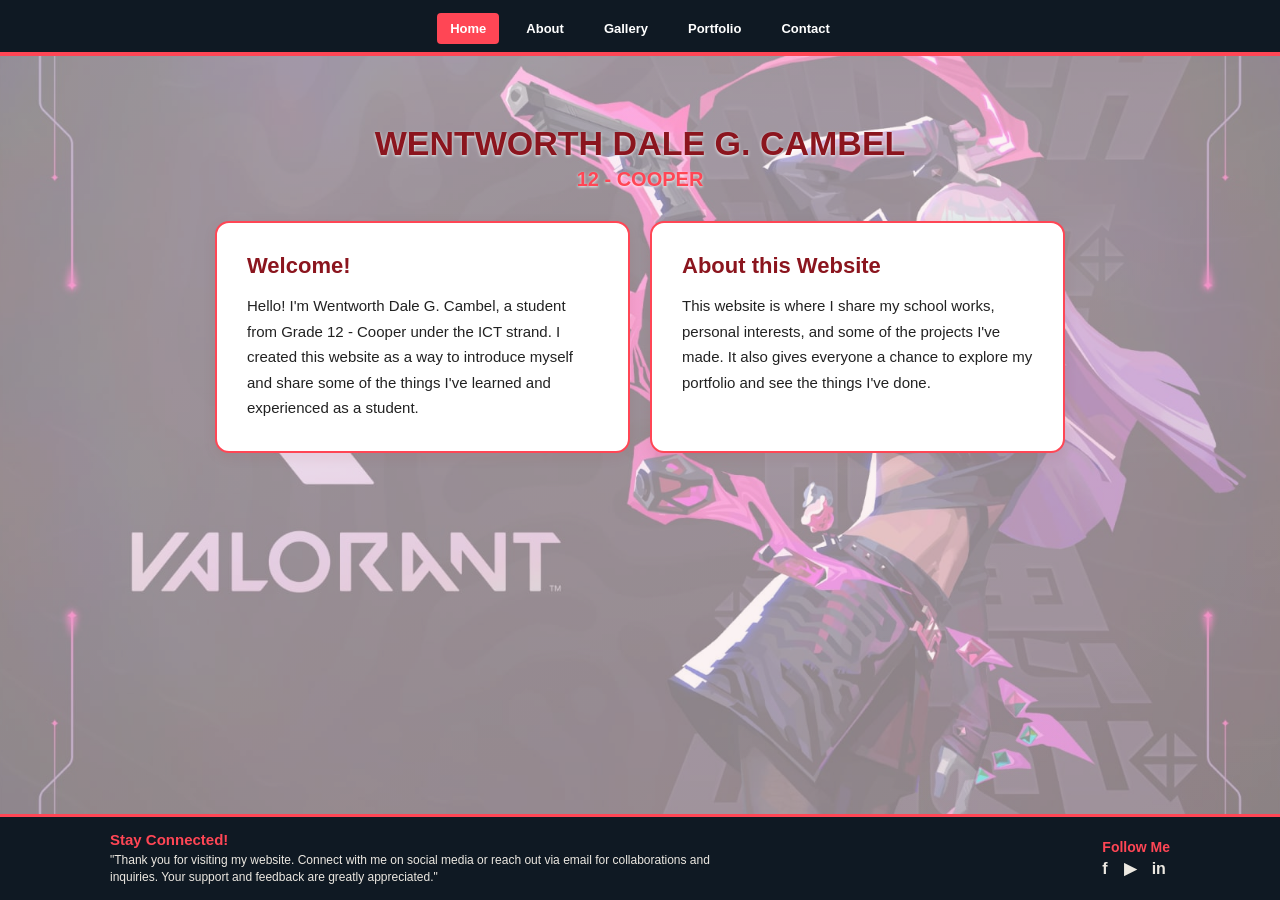
<file: index.html>
<!DOCTYPE html>
<html lang="en">
<head>
    <meta charset="UTF-8">
    <meta name="viewport" content="width=device-width, initial-scale=1.0">
    <title>Wentworth Dale G. Cambel - Portfolio</title>

    <style>
        * {
            box-sizing: border-box;
        }

        body {
            margin: 0;
            font-family: Arial, Helvetica, sans-serif;
            background: linear-gradient(to bottom right, #fdf4f5, #f5e1e3);
            min-height: 100vh;
            color: #000000;
            display: flex;
            flex-direction: column;
            position: relative;
        }

        /* VALORANT AGENT BACKGROUND IMAGE STYLING */
        .bg-agent-img {
            position: fixed;
            top: 0;
            left: 0;
            width: 100vw;
            height: 100vh;
            object-fit: cover;
            z-index: 0;
            opacity: 0.45; /* Adjust this to make it more or less visible behind your cards */
            pointer-events: none;
        }

        .navbar {
            min-height: 56px;
            background-color: #0f1923;
            border-top: 5px solid #0f1923;
            border-bottom: 4px solid #ff4655;
            display: flex;
            justify-content: center;
            align-items: center;
            flex-shrink: 0;
            position: relative;
            z-index: 2;
        }

        .navbar ul {
            display: flex;
            justify-content: center;
            align-items: center;
            flex-wrap: wrap;
            gap: 14px;
            list-style: none;
            padding: 0;
            margin: 0;
        }

        .navbar a {
            display: block;
            color: white;
            text-decoration: none;
            font-size: 13px;
            font-weight: bold;
            padding: 8px 13px;
            border-radius: 4px;
            transition: background 0.2s;
        }

        .navbar a:hover,
        .navbar a.active {
            background-color: #ff4655;
        }

        main {
            flex: 1;
            position: relative;
            z-index: 1;
        }

        .page {
            display: none;
            padding: 40px 20px 60px 20px;
            text-align: center;
        }

        .page.active {
            display: block;
        }

        .container {
            width: 100%;
            max-width: 900px;
            margin: auto;
        }

        h1 {
            color: #8b151e;
            font-size: 34px;
            margin-bottom: 5px;
            text-shadow: 0 1px 3px rgba(255, 255, 255, 0.9);
        }

        .subtitle {
            color: #ff4655;
            font-size: 20px;
            font-weight: bold;
            margin-bottom: 25px;
            text-shadow: 0 1px 3px rgba(255, 255, 255, 0.9);
        }

        /* TWO INDIVIDUAL BOXES GRID STYLES (Solid background so graphic stays behind text) */
        .welcome-grid {
            display: grid;
            grid-template-columns: 1fr 1fr;
            gap: 20px;
            max-width: 850px;
            margin: 30px auto 0 auto;
            text-align: left;
        }

        .welcome-box-card {
            background-color: #ffffff;
            border: 2px solid #ff4655;
            border-radius: 14px;
            padding: 30px;
            box-shadow: 0 4px 14px rgba(139, 21, 30, 0.08);
            display: flex;
            flex-direction: column;
            position: relative;
        }

        .welcome-box-card h2 {
            color: #8b151e;
            font-size: 22px;
            margin-top: 0;
            margin-bottom: 14px;
        }

        .welcome-box-card p {
            color: #222222;
            font-size: 15px;
            line-height: 1.7;
            margin: 0;
        }

        /* ABOUT PAGE SIDE-BY-SIDE LAYOUT */
        .about-layout {
            display: grid;
            grid-template-columns: 1.2fr 1fr;
            gap: 30px;
            align-items: start;
            max-width: 1000px;
            margin: 0 auto;
            text-align: left;
        }

        .about-wrapper {
            display: flex;
            flex-direction: column;
        }

        .about-box-container {
            background: #ffffff;
            border: 1px solid #f0c2c6;
            border-radius: 10px;
            margin-bottom: 15px;
            overflow: hidden;
            box-shadow: 0 2px 8px rgba(0,0,0,0.05);
        }

        .about-header {
            background: #ffffff;
            color: #8b151e;
            padding: 16px 20px;
            font-weight: bold;
            font-size: 16px;
            cursor: pointer;
            user-select: none;
            display: flex;
            align-items: center;
            gap: 10px;
            transition: background 0.2s;
        }

        .about-header:hover {
            background: #fff5f6;
        }

        .about-body {
            padding: 20px;
            color: #333333;
            display: none;
            border-top: 1px solid #f5d6d9;
            background: #ffffff;
        }

        .about-body.open {
            display: block;
        }

        .about-body p, .about-body li {
            margin: 0;
            line-height: 1.6;
            font-size: 15px;
            color: #333333;
        }

        /* PROFILE CARD ON THE RIGHT */
        .profile-card {
            background: #ffffff;
            border: 2px solid #ff4655;
            border-radius: 16px;
            padding: 25px;
            text-align: center;
            box-shadow: 0 4px 15px rgba(0,0,0,0.06);
        }

        .profile-img {
            width: 100%;
            max-height: 320px;
            object-fit: cover;
            border-radius: 12px;
            margin-bottom: 15px;
        }

        .profile-card h3 {
            font-size: 20px;
            color: #8b151e;
            margin: 0 0 15px 0;
        }

        .profile-info {
            text-align: left;
            font-size: 14px;
            color: #444;
            border-top: 1px solid #f5d6d9;
            padding-top: 15px;
            line-height: 1.5;
        }

        .profile-info p {
            margin: 0 0 8px 0;
        }

        .profile-info span {
            font-weight: bold;
            color: #111;
        }

        /* GALLERY SLIDESHOW STYLES */
        .gallery-slider-container {
            max-width: 650px;
            margin: 25px auto 0 auto;
            background: #0f1923;
            border: 2px solid #ff4655;
            border-radius: 12px;
            padding: 20px;
            box-shadow: 0 4px 15px rgba(0,0,0,0.2);
            text-align: center;
        }

        .gallery-image-box {
            width: 100%;
            height: 400px;
            display: flex;
            justify-content: center;
            align-items: center;
            overflow: hidden;
            border-radius: 8px;
            background: #111;
            margin-bottom: 15px;
        }

        .gallery-image-box img {
            max-width: 100%;
            max-height: 100%;
            object-fit: contain;
        }

        .gallery-controls {
            display: flex;
            justify-content: center;
            align-items: center;
            gap: 20px;
        }

        .gallery-btn {
            background-color: #ff4655;
            color: white;
            border: none;
            padding: 8px 18px;
            border-radius: 6px;
            font-weight: bold;
            cursor: pointer;
            font-size: 14px;
            transition: background 0.2s;
        }

        .gallery-btn:hover {
            background-color: #a12323;
        }

        #gallery-counter {
            color: white;
            font-weight: bold;
            font-size: 16px;
        }

        .portfolio-grid {
            display: grid;
            grid-template-columns: repeat(4, minmax(0, 1fr));
            gap: 16px;
            margin-top: 25px;
        }

        .portfolio-button {
            min-height: 62px;
            display: flex;
            justify-content: center;
            align-items: center;
            text-align: center;
            padding: 12px 8px;
            background-color: #ffffff;
            border: 3px double #ff4655;
            border-radius: 9px;
            color: #8b151e;
            font-size: 14px;
            font-weight: bold;
            text-decoration: none;
            transition: 0.2s;
        }

        .portfolio-button:hover {
            background-color: #ff4655;
            color: #ffffff;
            transform: translateY(-2px);
        }

        /* CONTACT PAGE STYLES */
        .contact-cards-container {
            max-width: 800px;
            margin: 30px auto 0 auto;
            display: flex;
            flex-direction: column;
            gap: 15px;
            text-align: left;
        }

        .contact-card {
            background: #ffffff;
            border: 1px solid #f0c2c6;
            border-left: 4px solid #ff4655;
            border-radius: 10px;
            padding: 20px 25px;
            box-shadow: 0 2px 8px rgba(0, 0, 0, 0.04);
        }

        .contact-label {
            font-size: 11px;
            font-weight: bold;
            color: #ff4655;
            letter-spacing: 0.5px;
            margin-bottom: 6px;
            text-transform: uppercase;
        }

        .contact-value {
            font-size: 16px;
            color: #111111;
        }

        .contact-value a {
            color: #a12323;
            text-decoration: none;
        }

        .contact-value a:hover {
            text-decoration: underline;
        }

        /* SITE FOOTER */
        .site-footer {
            background-color: #0f1923;
            border-top: 3px solid #ff4655;
            flex-shrink: 0;
            margin-top: auto;
            position: relative;
            z-index: 2;
        }

        .footer-content {
            max-width: 1100px;
            margin: 0 auto;
            padding: 14px 20px;
            display: flex;
            justify-content: space-between;
            align-items: center;
            flex-wrap: wrap;
            gap: 15px;
        }

        .footer-left {
            max-width: 650px;
            text-align: left;
        }

        .footer-left h3 {
            color: #ff4655;
            font-size: 15px;
            margin: 0 0 4px 0;
        }

        .footer-left p {
            color: #ece8e1;
            font-size: 12px;
            margin: 0;
            line-height: 1.4;
        }

        .footer-right {
            text-align: right;
        }

        .footer-right h4 {
            color: #ff4655;
            font-size: 14px;
            margin: 0 0 4px 0;
        }

        .social-icons {
            display: flex;
            gap: 16px;
            align-items: center;
        }

        .social-icons a {
            color: #ece8e1;
            text-decoration: none;
            font-weight: bold;
            font-size: 16px;
            transition: color 0.2s, transform 0.2s;
        }

        .social-icons a:hover {
            color: #ff4655;
            transform: translateY(-2px);
        }

        @media (max-width: 760px) {
            .welcome-grid, .about-layout {
                grid-template-columns: 1fr;
            }

            .portfolio-grid {
                grid-template-columns: repeat(2, 1fr);
            }

            .navbar ul {
                gap: 2px;
            }

            .navbar a {
                padding: 8px;
                font-size: 12px;
            }

            .footer-content {
                flex-direction: column;
                align-items: flex-start;
            }

            .footer-right {
                text-align: left;
            }
        }

        @media (max-width: 420px) {
            .portfolio-grid {
                grid-template-columns: 1fr;
            }
        }
    </style>
</head>

<body>

    <!-- Valorant Background Image -->
    <img src="d01eec16-aa63-4806-bd8e-70c4dffb21b2.jpeg" class="bg-agent-img" alt="">

    <nav class="navbar">
        <ul>
            <li><a href="#" class="active" onclick="showPage('home', this); return false;">Home</a></li>
            <li><a href="#" onclick="showPage('about', this); return false;">About</a></li>
            <li><a href="#" onclick="showPage('gallery', this); return false;">Gallery</a></li>
            <li><a href="#" onclick="showPage('portfolio', this); return false;">Portfolio</a></li>
            <li><a href="#" onclick="showPage('contact', this); return false;">Contact</a></li>
        </ul>
    </nav>

    <main>
        <!-- HOME -->
        <section id="home" class="page active">
            <div class="container">
                <h1>WENTWORTH DALE G. CAMBEL</h1>
                <div class="subtitle">12 - COOPER</div>

                <div class="welcome-grid">
                    <!-- Box 1 -->
                    <div class="welcome-box-card">
                        <h2>Welcome!</h2>
                        <p>
                            Hello! I'm Wentworth Dale G. Cambel, a student from Grade 12 - Cooper under the ICT strand. I created this website as a way to introduce myself and share some of the things I've learned and experienced as a student.
                        </p>
                    </div>

                    <!-- Box 2 -->
                    <div class="welcome-box-card">
                        <h2>About this Website</h2>
                        <p>
                            This website is where I share my school works, personal interests, and some of the projects I've made. It also gives everyone a chance to explore my portfolio and see the things I've done.
                        </p>
                    </div>
                </div>
            </div>
        </section>

        <!-- ABOUT -->
        <section id="about" class="page">
            <div class="container">
                <div class="about-layout">
                    <!-- Left Side: Accordion Boxes -->
                    <div class="about-wrapper">
                        <!-- Box 1: About Me -->
                        <div class="about-box-container">
                            <div class="about-header" onclick="toggleBox(this)">
                                <span class="arrow">▾</span> About Me
                            </div>
                            <div class="about-body open">
                                <p>Hello! I'm Wentworth Dale G. Cambel, a Grade 12 ICT student from 12 - Cooper at Gov. Juanito Reyes Remulla Senior High School. I like learning new things, specially about technology and computers.<br><br>
                                In my free time, I enjoy playing online games, watching movies, and doing things that makes me happy. I also want to improve my skills and learn more things.</p>
                            </div>
                        </div>

                        <!-- Box 2: Favorite Hobbies -->
                        <div class="about-box-container">
                            <div class="about-header" onclick="toggleBox(this)">
                                <span class="arrow">▸</span> Favorite Hobbies
                            </div>
                            <div class="about-body">
                                <ul style="margin: 0; padding-left: 20px; line-height: 1.8;">
                                    <li>Sleeping</li>
                                    <li>Reading manga</li>
                                    <li>Gaming</li>
                                    <li>Watching Netflix</li>
                                    <li>Listening to music</li>
                                    <li>Hanging out with friends</li>
                                </ul>
                            </div>
                        </div>

                        <!-- Box 3: Favorite Games -->
                        <div class="about-box-container">
                            <div class="about-header" onclick="toggleBox(this)">
                                <span class="arrow">▸</span> Favorite Games
                            </div>
                            <div class="about-body">
                                <ul style="margin: 0; padding-left: 20px; line-height: 1.8;">
                                    <li>Roblox</li>
                                    <li>Valorant</li>
                                    <li>Rules of Survival Reborn</li>
                                    <li>GTA V</li>
                                    <li>Five Nights at Freddy's</li>
                                </ul>
                            </div>
                        </div>
                        <!-- Box 4: Favorite Movies -->
                        <div class="about-box-container">
                            <div class="about-header" onclick="toggleBox(this)">
                                <span class="arrow">▸</span> Favorite Movies
                            </div>
                            <div class="about-body">
                                <ul style="margin: 0; padding-left: 20px; line-height: 1.8;">
                                    <li>Avengers: Endgame</li>
                                    <li>Inception</li>
                                    <li>The Dark Knight</li>
                                    <li>Interstellar</li>
                                    <li>Parasite</li>
                                </ul>
                            </div>
                        </div>

                    </div>
                    <!-- Right Side: Profile Card with Picture -->
                    <div class="profile-card">
                        <img src="3cc9110c-2fba-40bf-b199-5dbd595d82a5.jpg" alt="Wentworth Dale G. Cambel" class="profile-img">
                        <h3>Hello! I'm Wentworth.</h3>
                        <div class="profile-info">
                            <p><span>School:</span> Gov. Juanito Reyes Remulla Senior High School</p>
                            <p><span>Strand:</span> TVL - ICT (Section Cooper)</p>
                        </div>
                    </div>
                </div>
            </div>
        </section>

        <!-- GALLERY -->
        <section id="gallery" class="page">
            <div class="container">
                <h1>My Gallery</h1>
                <p>Welcome to my photo gallery</p>

                <div class="gallery-slider-container">
                    <div class="gallery-image-box">
                        <img id="gallery-img" src="246e6634-689c-4639-8c25-1fad8728c51e.jpg" alt="Gallery Image">
                    </div>
                    <div class="gallery-controls">
                        <button class="gallery-btn" onclick="prevImage()">Previous</button>
                        <span id="gallery-counter">1 / 5</span>
                        <button class="gallery-btn" onclick="nextImage()">Next</button>
                    </div>
                </div>
            </div>
        </section>

        <!-- PORTFOLIO -->
        <section id="portfolio" class="page">
            <div class="container">
                <h1>My Portfolio</h1>

                <div class="portfolio-grid">
                    <a href="SampleCalculator.html" class="portfolio-button">Sample Calculator</a>
                    <a href="DiscountCalculator.html" class="portfolio-button">Discount Calculator</a>
                    <a href="FormElements.html" class="portfolio-button">Form Elements</a>
                    <a href="ClassSchedule.html" class="portfolio-button">Class Schedule</a>
                    <a href="ClassScheduleStyle.html" class="portfolio-button">Class Schedule Style</a>
                    <a href="console.html" class="portfolio-button">Console Example</a>
                    <a href="MyPhotoGallery.html" class="portfolio-button">My Photo Gallery</a>
                    <a href="Login.html" class="portfolio-button">Login Logic</a>
                    <a href="Logic.html" class="portfolio-button">Login</a>
                    <a href="SaveGrades.html" class="portfolio-button">Grades</a>
                    <a href="Canvas.html" class="portfolio-button">Canvas Tree</a>
                    <a href="NETDeveloperProfile.html" class="portfolio-button">NETDeveloperProfile</a>
                    <a href="DragAndDrop.html" class="portfolio-button">DragAndDrop</a>
                    <a href="KingVonGame.html" class="portfolio-button">Drag&Drop Test</a>
                    <a href="KingVonBio.html" class="portfolio-button">Tab</a>
                    <a href="KingVonEffects.html" class="portfolio-button">4 jquery</a>
                    <a href="GridPage.html" class="portfolio-button">Grid</a>
                    <a href="SvgGraphics.html" class="portfolio-button">Shape</a>
                    <a href="flex.html" class="portfolio-button">Flex</a>
                </div>
            </div>
        </section>

        <!-- CONTACT -->
        <section id="contact" class="page">
            <div class="container">
                <h1>Feel free to reach me out</h1>
                
                <div class="contact-cards-container">
                    <div class="contact-card">
                        <div class="contact-label">FACEBOOK</div>
                        <div class="contact-value">Wentworth Dale Cambel</div>
                    </div>

                    <div class="contact-card">
                        <div class="contact-label">Tiktok</div>
                        <div class="contact-value">masondego123</div>
                    </div>

                    <div class="contact-card">
                        <div class="contact-label">PHONE NUMBER</div>
                        <div class="contact-value">0912 345 6789</div>
                    </div>

                    <div class="contact-card">
                        <div class="contact-label">ADDRESS</div>
                        <div class="contact-value">Alapan 1-A Regal Homes</div>
                    </div>
                </div>
            </div>
        </section>
    </main>

    <!-- FOOTER -->
    <footer class="site-footer">
        <div class="footer-content">
            <div class="footer-left">
                <h3>Stay Connected!</h3>
                <p>"Thank you for visiting my website. Connect with me on social media or reach out via email for collaborations and inquiries. Your support and feedback are greatly appreciated."</p>
            </div>
            <div class="footer-right">
                <h4>Follow Me</h4>
                <div class="social-icons">
                    <a href="#" target="_blank" title="Facebook">f</a>
                    <a href="#" target="_blank" title="Media">▶</a>
                    <a href="#" target="_blank" title="LinkedIn">in</a>
                </div>
            </div>
        </div>
    </footer>

    <script>
        function showPage(pageId, element) {
            const pages = document.querySelectorAll('.page');
            pages.forEach(page => page.classList.remove('active'));

            const targetPage = document.getElementById(pageId);
            if (targetPage) {
                targetPage.classList.add('active');
            }

            const navLinks = document.querySelectorAll('.navbar a');
            navLinks.forEach(link => link.classList.remove('active'));
            
            if (element) {
                element.classList.add('active');
            }

            window.scrollTo(0, 0);
        }

        function toggleBox(headerElement) {
            const body = headerElement.nextElementSibling;
            const arrow = headerElement.querySelector('.arrow');
            const isOpen = body.classList.contains('open');

            if (isOpen) {
                body.classList.remove('open');
                arrow.textContent = '▸';
            } else {
                body.classList.add('open');
                arrow.textContent = '▾';
            }
        }

        // GALLERY SLIDESHOW SCRIPT (5 IMAGES)
        const galleryImages = [
            "246e6634-689c-4639-8c25-1fad8728c51e.jpg", // Image 1
            "df95b44e-a974-429c-b445-434b098ed33e.jpg", // Image 2
            "4da98704-7d71-498f-8f2c-3c7dd0dac0cd.jpg", // Image 3
            "1a321372-885d-42f6-a3aa-159d88a472e5.jpg", // Image 4
            "9b79736e-eb4c-4440-b5d8-7a6cf8a598b7.jpg"  // Image 5
        ];

        let currentIndex = 0;

        function updateGallery() {
            const imgElement = document.getElementById('gallery-img');
            const counterElement = document.getElementById('gallery-counter');
            
            imgElement.src = galleryImages[currentIndex];
            counterElement.textContent = (currentIndex + 1) + " / " + galleryImages.length;
        }

        function nextImage() {
            currentIndex = (currentIndex + 1) % galleryImages.length;
            updateGallery();
        }

        function prevImage() {
            currentIndex = (currentIndex - 1 + galleryImages.length) % galleryImages.length;
            updateGallery();
        }
    </script>
</body>
</html>
</file>
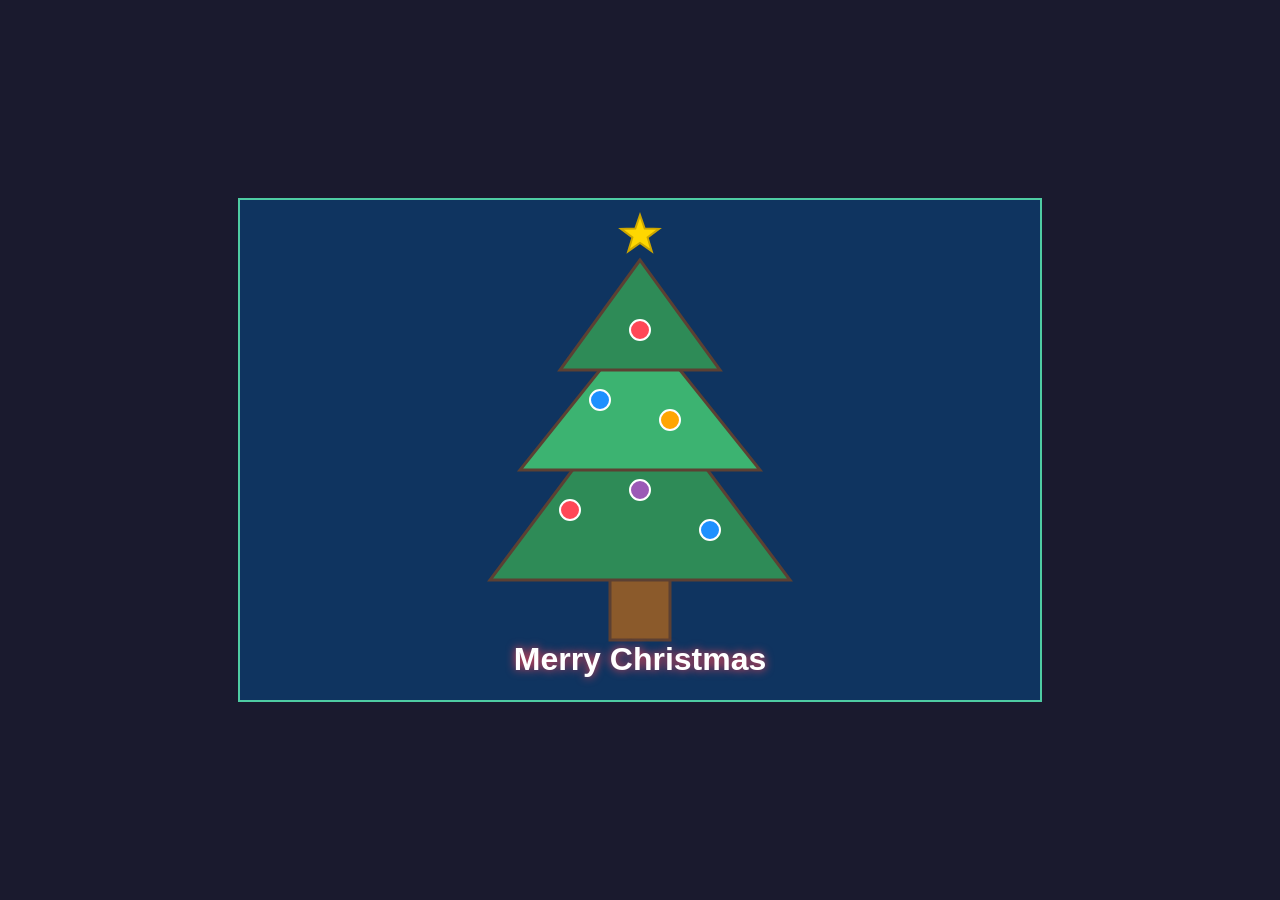
<file: Canvas.html>
<!DOCTYPE html>
<html lang="en">
<head>
    <meta charset="UTF-8">
    <meta name="viewport" content="width=device-width, initial-scale=1.0">
    <title>Christmas Tree Canvas</title>
    <style>
        body {
            margin: 0;
            height: 100vh;
            display: grid;
            place-items: center;
            background-color: #1a1a2e; /* Festive night background */
        }
        #xmasCanvas {
            border: solid 2px #4ecca3;
            background-color: #0f3460;
        }
    </style>
</head>
<body>

    <canvas height="500" width="800" id="xmasCanvas"></canvas>

    <script>
        const canvas = document.getElementById("xmasCanvas");
        const ctx = canvas.getContext("2d");

        // 1. Draw Tree Trunk
        ctx.beginPath();
        ctx.rect(370, 360, 60, 80);
        ctx.fillStyle = "#8B5A2B"; // Brown wood color
        ctx.fill();
        ctx.strokeStyle = "#5C4033";
        ctx.lineWidth = 3;
        ctx.stroke();

        // 2. Draw Bottom Tree Layer
        ctx.beginPath();
        ctx.moveTo(400, 180);
        ctx.lineTo(250, 380);
        ctx.lineTo(550, 380);
        ctx.closePath();
        ctx.fillStyle = "#2e8b57"; // Sea green
        ctx.fill();
        ctx.stroke();

        // 3. Draw Middle Tree Layer
        ctx.beginPath();
        ctx.moveTo(400, 120);
        ctx.lineTo(280, 270);
        ctx.lineTo(520, 270);
        ctx.closePath();
        ctx.fillStyle = "#3cb371"; // Medium sea green
        ctx.fill();
        ctx.stroke();

        // 4. Draw Top Tree Layer
        ctx.beginPath();
        ctx.moveTo(400, 60);
        ctx.lineTo(320, 170);
        ctx.lineTo(480, 170);
        ctx.closePath();
        ctx.fillStyle = "#2e8b57";
        ctx.fill();
        ctx.stroke();

        // 5. Draw Star on Top
        function drawStar(cx, cy, spikes, outerRadius, innerRadius) {
            let rot = Math.PI / 2 * 3;
            let x = cx;
            let y = cy;
            let step = Math.PI / spikes;

            ctx.beginPath();
            ctx.moveTo(cx, cy - outerRadius);
            for (let i = 0; i < spikes; i++) {
                x = cx + Math.cos(rot) * outerRadius;
                y = cy + Math.sin(rot) * outerRadius;
                ctx.lineTo(x, y);
                rot += step;

                x = cx + Math.cos(rot) * innerRadius;
                y = cy + Math.sin(rot) * innerRadius;
                ctx.lineTo(x, y);
                rot += step;
            }
            ctx.lineTo(cx, cy - outerRadius);
            ctx.closePath();
            ctx.fillStyle = "#ffd700"; // Gold
            ctx.fill();
            ctx.strokeStyle = "#cca600";
            ctx.lineWidth = 2;
            ctx.stroke();
        }
        drawStar(400, 35, 5, 20, 8);

        // 6. Draw Ornaments (Baubles)
        const ornaments = [
            {x: 400, y: 130, color: "#ff4757"}, // Red
            {x: 360, y: 200, color: "#1e90ff"}, // Blue
            {x: 430, y: 220, color: "#ffa502"}, // Orange
            {x: 330, y: 310, color: "#ff4757"}, // Red
            {x: 400, y: 290, color: "#9b59b6"}, // Purple
            {x: 470, y: 330, color: "#1e90ff"}  // Blue
        ];

        ornaments.forEach(orn => {
            ctx.beginPath();
            ctx.arc(orn.x, orn.y, 10, 0, Math.PI * 2);
            ctx.fillStyle = orn.color;
            ctx.fill();
            ctx.strokeStyle = "#fff";
            ctx.lineWidth = 2;
            ctx.stroke();
        });

        // 7. Draw "Merry Christmas" Text at the bottom
        ctx.font = "bold 32px 'Segoe UI', Arial, sans-serif";
        ctx.fillStyle = "#ffffff";
        ctx.textAlign = "center";
        ctx.shadowColor = "#ff4757";
        ctx.shadowBlur = 10;
        ctx.fillText("Merry Christmas", canvas.width / 2, 470);
    </script>
</body>
</html>
</file>
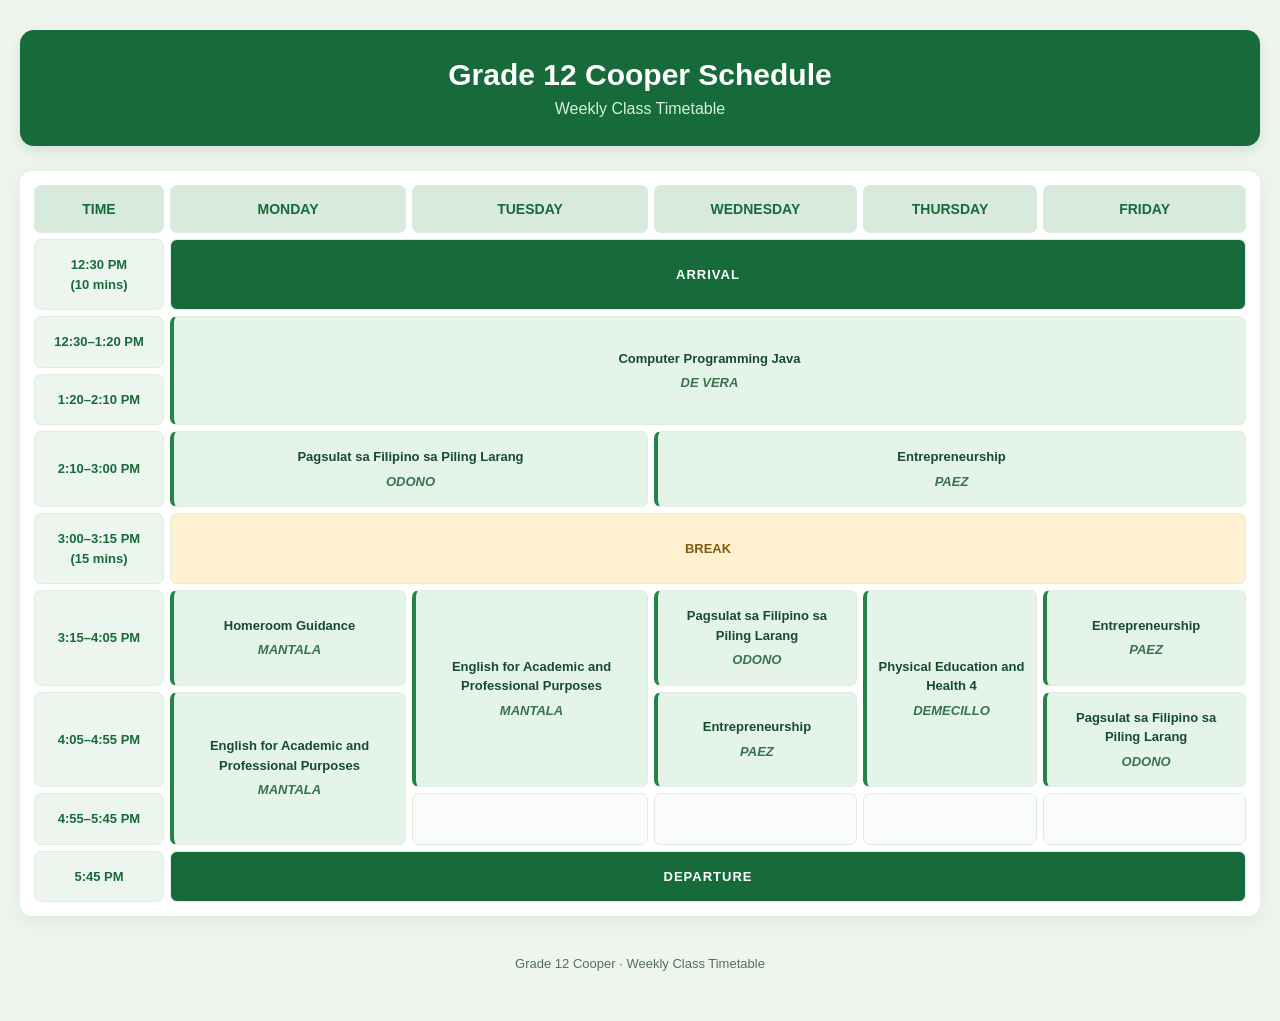
<file: ClassSchedule.html>
<!DOCTYPE html>
<html lang="en">
<head>
    <meta charset="UTF-8">
    <meta name="viewport" content="width=device-width, initial-scale=1.0">
    <title>Grade 12 Cooper Schedule</title>

    <style>
        * {
            box-sizing: border-box;
        }

        body {
            margin: 0;
            padding: 30px 20px;
            font-family: Arial, sans-serif;
            background: #eef5ef;
            color: #23412e;
        }

        .container {
            max-width: 1400px;
            margin: auto;
        }

        .header {
            background: #176b3a;
            color: white;
            padding: 28px 20px;
            text-align: center;
            border-radius: 14px;
            margin-bottom: 25px;
            box-shadow: 0 5px 12px #174b2d20;
        }

        .header h1 {
            margin: 0 0 8px;
            font-size: 30px;
        }

        .header p {
            margin: 0;
            color: #d7efdd;
        }

        .schedule-wrapper {
            overflow-x: auto;
            background: white;
            border-radius: 12px;
            box-shadow: 0 5px 20px #174b2d15;
        }

        table {
            width: 100%;
            min-width: 900px;
            border-collapse: separate;
            border-spacing: 6px;
            padding: 8px;
        }

        th {
            background: #d7eadc;
            color: #176b3a;
            padding: 16px 10px;
            border-radius: 7px;
            font-size: 14px;
        }

        td {
            background: #f7faf7;
            text-align: center;
            padding: 15px 10px;
            border-radius: 7px;
            border: 1px solid #e0ebe2;
            font-size: 13px;
            line-height: 1.5;
        }

        .time {
            background: #edf5ef;
            color: #176b3a;
            font-weight: bold;
            min-width: 130px;
        }

        .subject {
            background: #e5f4e9;
            border-left: 4px solid #258348;
        }

        .subject strong {
            display: block;
            color: #174b2d;
            font-size: 13px;
        }

        .teacher {
            display: block;
            margin-top: 5px;
            color: #39734d;
            font-style: italic;
            font-weight: bold;
        }

        .special {
            background: #176b3a;
            color: white;
            font-weight: bold;
            letter-spacing: 1px;
        }

        .break {
            background: #fff1cf;
            color: #805c13;
            font-weight: bold;
        }

        .empty {
            background: #fafcfb;
        }

        .footer {
            text-align: center;
            padding: 20px;
            margin-top: 20px;
            color: #52705b;
            font-size: 13px;
        }

        @media (max-width: 600px) {
            body {
                padding: 15px 8px;
            }

            .header h1 {
                font-size: 23px;
            }
        }
    </style>
</head>

<body>

<div class="container">

    <header class="header">
        <h1>Grade 12 Cooper Schedule</h1>
        <p>Weekly Class Timetable</p>
    </header>

    <div class="schedule-wrapper">
        <table>
            <thead>
                <tr>
                    <th>TIME</th>
                    <th>MONDAY</th>
                    <th>TUESDAY</th>
                    <th>WEDNESDAY</th>
                    <th>THURSDAY</th>
                    <th>FRIDAY</th>
                </tr>
            </thead>

            <tbody>
                <tr>
                    <td class="time">12:30 PM<br>(10 mins)</td>
                    <td class="special" colspan="5">ARRIVAL</td>
                </tr>

                <tr>
                    <td class="time">12:30–1:20 PM</td>
                    <td class="subject" colspan="5" rowspan="2">
                        <strong>Computer Programming Java</strong>
                        <span class="teacher">DE VERA</span>
                    </td>
                </tr>

                <tr>
                    <td class="time">1:20–2:10 PM</td>
                </tr>

                <tr>
                    <td class="time">2:10–3:00 PM</td>
                    <td class="subject" colspan="2">
                        <strong>Pagsulat sa Filipino sa Piling Larang</strong>
                        <span class="teacher">ODONO</span>
                    </td>
                    <td class="subject" colspan="3">
                        <strong>Entrepreneurship</strong>
                        <span class="teacher">PAEZ</span>
                    </td>
                </tr>

                <tr>
                    <td class="time">3:00–3:15 PM<br>(15 mins)</td>
                    <td class="break" colspan="5">BREAK</td>
                </tr>

                <tr>
                    <td class="time">3:15–4:05 PM</td>
                    <td class="subject">
                        <strong>Homeroom Guidance</strong>
                        <span class="teacher">MANTALA</span>
                    </td>
                    <td class="subject" rowspan="2">
                        <strong>English for Academic and Professional Purposes</strong>
                        <span class="teacher">MANTALA</span>
                    </td>
                    <td class="subject">
                        <strong>Pagsulat sa Filipino sa Piling Larang</strong>
                        <span class="teacher">ODONO</span>
                    </td>
                    <td class="subject" rowspan="2">
                        <strong>Physical Education and Health 4</strong>
                        <span class="teacher">DEMECILLO</span>
                    </td>
                    <td class="subject">
                        <strong>Entrepreneurship</strong>
                        <span class="teacher">PAEZ</span>
                    </td>
                </tr>

                <tr>
                    <td class="time">4:05–4:55 PM</td>
                    <td class="subject" rowspan="2">
                        <strong>English for Academic and Professional Purposes</strong>
                        <span class="teacher">MANTALA</span>
                    </td>
                    <td class="subject">
                        <strong>Entrepreneurship</strong>
                        <span class="teacher">PAEZ</span>
                    </td>
                    <td class="subject">
                        <strong>Pagsulat sa Filipino sa Piling Larang</strong>
                        <span class="teacher">ODONO</span>
                    </td>
                </tr>

                <tr>
                    <td class="time">4:55–5:45 PM</td>
                    <td class="empty"></td>
                    <td class="empty"></td>
                    <td class="empty"></td>
                    <td class="empty"></td>
                </tr>

                <tr>
                    <td class="time">5:45 PM</td>
                    <td class="special" colspan="5">DEPARTURE</td>
                </tr>
            </tbody>
        </table>
    </div>

    <footer class="footer">
        Grade 12 Cooper · Weekly Class Timetable
    </footer>

</div>

</body>
</html>
</file>
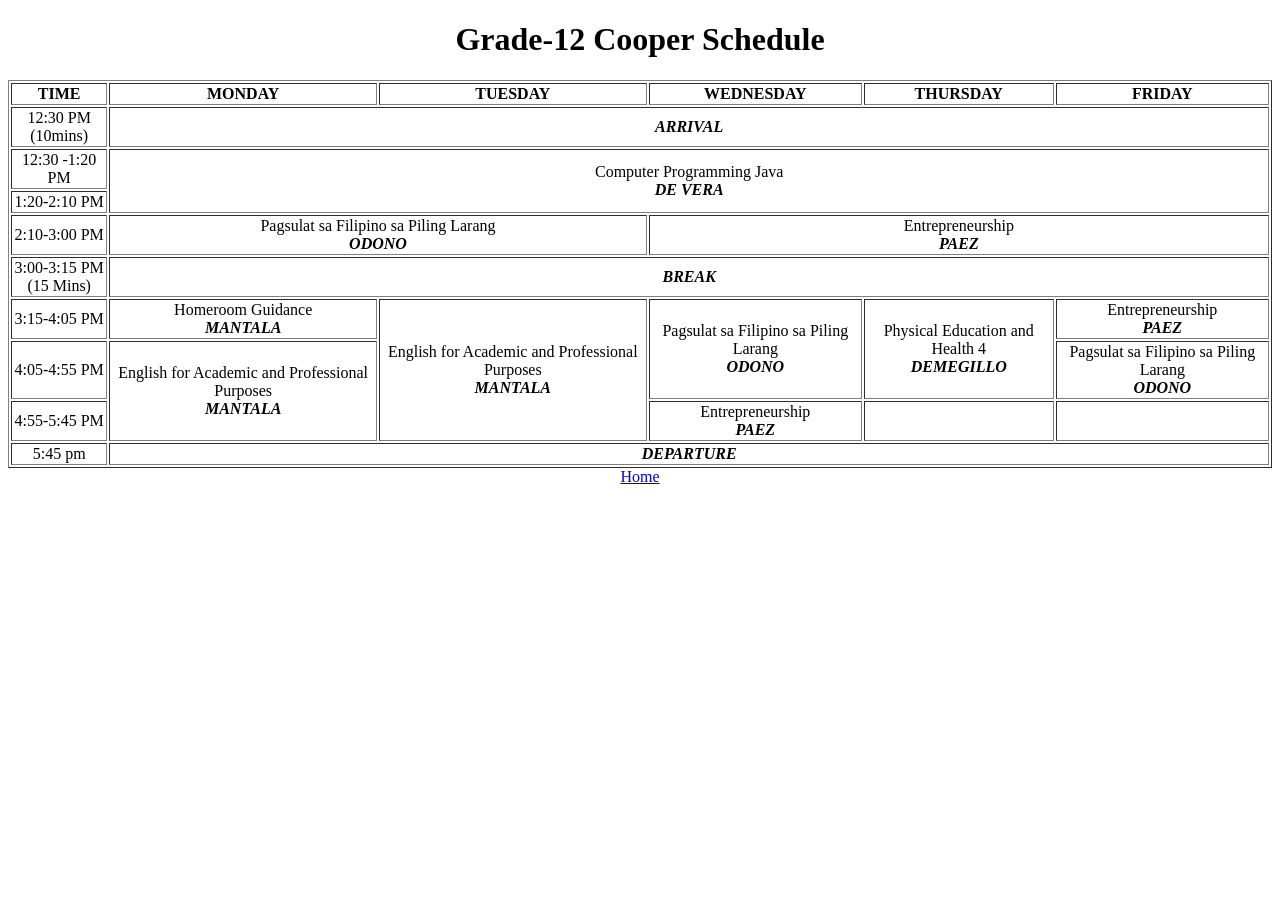
<file: ClassScheduleStyle.html>
<!DOCTYPE html>
<html lang="en">
<head>
  <title>Class Schedule</title>
</head>
<body>

  <h1 style="text-align: center;"><b>Grade-12 Cooper Schedule</b></h1>

  <table border="1" width="100%">
    <thead>
      <tr>
        <th>TIME</th>
        <th>MONDAY</th>
        <th>TUESDAY</th>
        <th>WEDNESDAY</th>
        <th>THURSDAY</th>
        <th>FRIDAY</th>
      </tr>
    </thead>
    <tbody>
      <!-- ARRIVAL -->
      <tr align="center">
        <td>12:30 PM<br>(10mins)</td>
        <td colspan="5"><i><b>ARRIVAL</b></i></td>
      </tr>

      <!-- 12:30 - 2:10 PM -->
      <tr align="center">
        <td>12:30 -1:20 PM</td>
        <td colspan="5" rowspan="2">Computer Programming Java<br><i><b>DE VERA</b></i></td>
      </tr>
      <tr align="center">
        <td>1:20-2:10 PM</td>
      </tr>

      <!-- 2:10-3:00 PM -->
      <tr align="center">
        <td>2:10-3:00 PM</td>
        <td colspan="2">Pagsulat sa Filipino sa Piling Larang<br><i><b>ODONO</b></i></td>
        <td colspan="3">Entrepreneurship<br><i><b>PAEZ</b></i></td>
      </tr>

      <!-- BREAK -->
      <tr align="center">
        <td>3:00-3:15 PM<br>(15 Mins)</td>
        <td colspan="5"><i><b>BREAK</b></i></td>
      </tr>

      <!-- 3:15-4:05 PM -->
      <tr align="center">
        <td>3:15-4:05 PM</td>
        <td>Homeroom Guidance<br><i><b>MANTALA</b></i></td>
        <!-- Tuesday EAPP merged down across 3 periods (3:15 PM to 5:45 PM) -->
        <td rowspan="3">English for Academic and Professional Purposes<br><i><b>MANTALA</b></i></td>
        <!-- Wednesday Pagsulat sa Filipino merged down for 2 periods -->
        <td rowspan="2">Pagsulat sa Filipino sa Piling Larang<br><i><b>ODONO</b></i></td>
        <!-- Thursday PE merged down for 2 periods -->
        <td rowspan="2">Physical Education and Health 4<br><i><b>DEMEGILLO</b></i></td>
        <td>Entrepreneurship<br><i><b>PAEZ</b></i></td>
      </tr>

      <!-- 4:05-4:55 PM -->
      <tr align="center">
        <td>4:05-4:55 PM</td>
        <!-- Monday EAPP spans 4:05 PM to 5:45 PM -->
        <td rowspan="2">English for Academic and Professional Purposes<br><i><b>MANTALA</b></i></td>
        <td>Pagsulat sa Filipino sa Piling Larang<br><i><b>ODONO</b></i></td>
      </tr>

      <!-- 4:55-5:45 PM -->
      <tr align="center">
        <td>4:55-5:45 PM</td>
        <td>Entrepreneurship<br><i><b>PAEZ</b></i></td>
        <td></td>
        <td></td>
      </tr>

      <!-- DEPARTURE -->
      <tr align="center">
        <td>5:45 pm</td>
        <td colspan="5"><i><b>DEPARTURE</b></i></td>
      </tr>
    </tbody>
  </table>

</body>
   <center>
    <a href = "index.html">Home</a>
    </center>
</html>
</file>
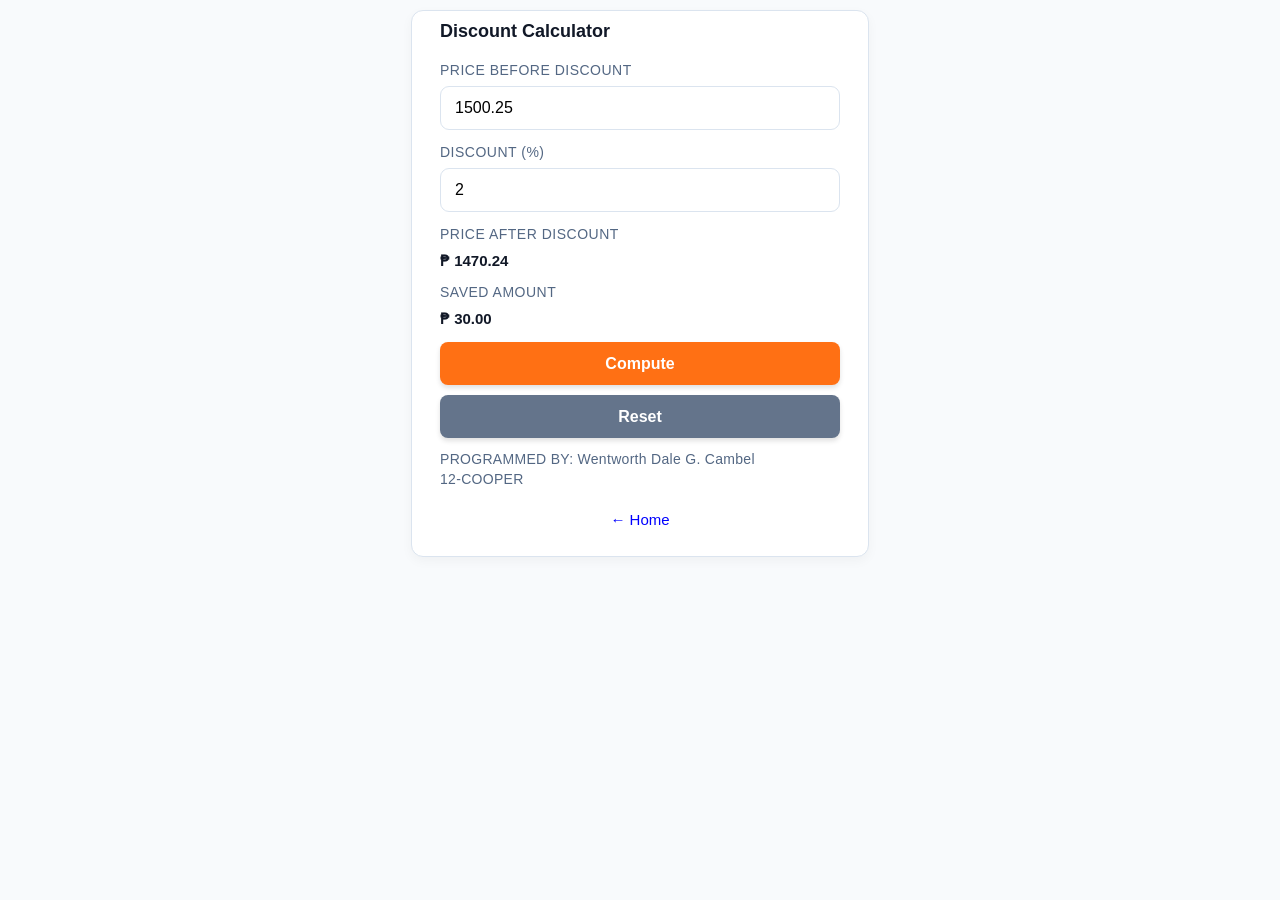
<file: DiscountCalculator.html>
<!DOCTYPE html>
<html lang="en">
<head>
    <meta charset="UTF-8">
    <meta name="viewport" content="width=device-width, initial-scale=1.0">
    <title>Discount Calculator</title>

    <style>
        * {
            box-sizing: border-box;
        }

        body {
            margin: 0;
            padding: 10px;
            font-family: Arial, Helvetica, sans-serif;
            background-color: #f8fafc;
            color: #111827;
        }

        .calculator {
            width: 100%;
            max-width: 458px;
            margin: 0 auto;
            padding: 10px 28px 28px;
            background-color: white;
            border: 1px solid #dbe4ef;
            border-radius: 12px;
            box-shadow: 0 4px 12px rgba(0, 0, 0, 0.04);
        }

        h3 {
            margin: 0 0 20px;
            font-size: 18px;
            font-weight: bold;
        }

        label {
            display: block;
            margin: 14px 0 8px;
            color: #536783;
            font-size: 14px;
            letter-spacing: 0.5px;
        }

        input {
            width: 100%;
            height: 44px;
            padding: 10px 14px;
            border: 1px solid #dbe4ef;
            border-radius: 9px;
            font-size: 16px;
            outline: none;
        }

        input:focus {
            border-color: #ff7514;
            box-shadow: 0 0 0 2px rgba(255, 117, 20, 0.12);
        }

        .result {
            margin-top: 14px;
        }

        .result-label {
            margin-bottom: 10px;
            color: #536783;
            font-size: 14px;
            letter-spacing: 0.5px;
        }

        .result-value {
            margin-bottom: 14px;
            font-size: 15px;
            font-weight: bold;
        }

        button {
            display: block;
            width: 100%;
            height: 43px;
            margin-top: 10px;
            border: none;
            border-radius: 8px;
            color: white;
            font-size: 16px;
            font-weight: bold;
            cursor: pointer;
            box-shadow: 0 3px 5px rgba(0, 0, 0, 0.12);
        }

        .compute {
            background-color: #ff7014;
        }

        .compute:hover {
            background-color: #ed6208;
        }

        .reset {
            background-color: #64748b;
        }

        .reset:hover {
            background-color: #475569;
        }

        .programmer {
            margin-top: 12px;
            color: #536783;
            font-size: 14px;
            line-height: 1.4;
            letter-spacing: 0.3px;
        }

        .home {
            display: block;
            margin-top: 22px;
            text-align: center;
            color: blue;
            font-size: 15px;
            text-decoration: none;
        }

        .home:hover {
            text-decoration: underline;
        }

        @media (max-width: 400px) {
            .calculator {
                padding: 16px 20px 24px;
            }
        }
    </style>
</head>

<body>

    <main class="calculator">
        <h3>Discount Calculator</h3>

        <label for="price">PRICE BEFORE DISCOUNT</label>
        <input
            type="number"
            id="price"
            value="1500.25"
            min="0"
            step="any"
            placeholder="Enter price"
        >

        <label for="discount">DISCOUNT (%)</label>
        <input
            type="number"
            id="discount"
            value="2"
            min="0"
            max="100"
            step="any"
            placeholder="Enter discount percentage"
        >

        <div class="result">
            <div class="result-label">PRICE AFTER DISCOUNT</div>
            <div class="result-value" id="finalPrice">₱ 1470.24</div>

            <div class="result-label">SAVED AMOUNT</div>
            <div class="result-value" id="savedAmount">₱ 30.00</div>
        </div>

        <button type="button" class="compute" onclick="computeDiscount()">
            Compute
        </button>

        <button type="button" class="reset" onclick="resetCalculator()">
            Reset
        </button>

        <div class="programmer">
            PROGRAMMED BY: Wentworth Dale G. Cambel<br>
            12-COOPER
        </div>

        <!-- BACK TO PORTFOLIO -->
        <a href="index.html" class="home">
            ← Home
        </a>
    </main>

    <script>
        function computeDiscount() {
            const price = parseFloat(
                document.getElementById("price").value
            );

            const discount = parseFloat(
                document.getElementById("discount").value
            );

            if (
                !Number.isFinite(price) ||
                !Number.isFinite(discount) ||
                price < 0 ||
                discount < 0 ||
                discount > 100
            ) {
                alert(
                    "Please enter a valid price and a discount between 0 and 100."
                );
                return;
            }

            const saved = price * (discount / 100);
            const finalPrice = price - saved;

            document.getElementById("finalPrice").textContent =
                "₱ " + finalPrice.toFixed(2);

            document.getElementById("savedAmount").textContent =
                "₱ " + saved.toFixed(2);
        }

        function resetCalculator() {
            document.getElementById("price").value = "1500.25";
            document.getElementById("discount").value = "2";

            document.getElementById("finalPrice").textContent =
                "₱ 1470.24";

            document.getElementById("savedAmount").textContent =
                "₱ 30.00";
        }
    </script>

</body>
</html>
</file>
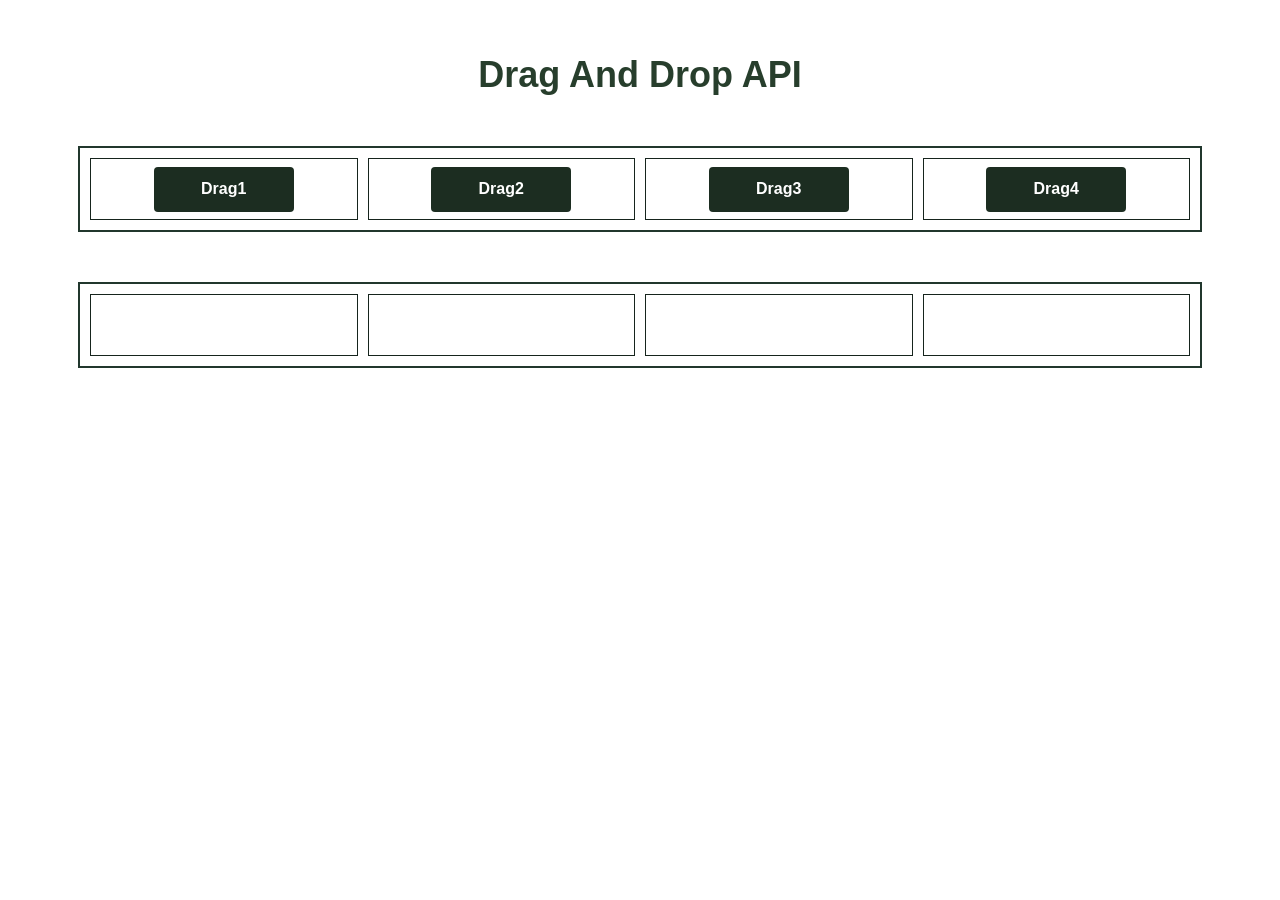
<file: DragAndDrop.html>
<!DOCTYPE html>
<html lang="en">
<head>
    <meta charset="UTF-8">
    <meta name="viewport" content="width=device-width, initial-scale=1.0">
    <title>Drag And Drop API</title>
    <style>
        body {
            margin: 0;
            font-family: Arial, Helvetica, sans-serif;
            background-color: #ffffff;
            color: #1d322b;
            padding: 30px;
            text-align: center;
        }

        h1 {
            color: #273e2c;
            font-size: 36px;
            margin-bottom: 50px;
        }

        .container-row {
            max-width: 1100px;
            margin: 0 auto 50px auto;
            border: 2px solid #21372d;
            display: flex;
            align-items: center;
            background: #fff;
            padding: 10px;
            gap: 10px;
            justify-content: space-between;
        }

        .dropzone {
            flex: 1;
            height: 60px;
            border: 1px solid #16241d;
            background-color: #ffffff;
            display: flex;
            align-items: center;
            justify-content: center;
            position: relative;
        }

        .draggable {
            width: 140px;
            height: 45px;
            background-color: #1c2d21;
            color: white;
            font-weight: bold;
            display: flex;
            align-items: center;
            justify-content: center;
            cursor: grab;
            user-select: none;
            border-radius: 4px;
            z-index: 2;
        }

        .draggable:active {
            cursor: grabbing;
        }

        .back-link {
            display: block;
            text-align: left;
            max-width: 1100px;
            margin: 20px auto 0 auto;
            color: #17281e;
            font-weight: bold;
            text-decoration: underline;
            font-size: 16px;
        }

        .back-link:hover {
            color: #bdbdbd;
        }
    </style>
</head>
<body>

    <h1>Drag And Drop API</h1>

    <!-- TOP ROW -->
    <div class="container-row">
        <div class="dropzone" ondragover="allowDrop(event)" ondrop="drop(event)">
            <div class="draggable" id="drag1" draggable="true" ondragstart="drag(event)">Drag1</div>
        </div>
        <div class="dropzone" ondragover="allowDrop(event)" ondrop="drop(event)">
            <div class="draggable" id="drag2" draggable="true" ondragstart="drag(event)">Drag2</div>
        </div>
        <div class="dropzone" ondragover="allowDrop(event)" ondrop="drop(event)">
            <div class="draggable" id="drag3" draggable="true" ondragstart="drag(event)">Drag3</div>
        </div>
        <div class="dropzone" ondragover="allowDrop(event)" ondrop="drop(event)">
            <div class="draggable" id="drag4" draggable="true" ondragstart="drag(event)">Drag4</div>
        </div>
    </div>

    <!-- BOTTOM ROW -->
    <div class="container-row">
        <div class="dropzone" ondragover="allowDrop(event)" ondrop="drop(event)"></div>
        <div class="dropzone" ondragover="allowDrop(event)" ondrop="drop(event)"></div>
        <div class="dropzone" ondragover="allowDrop(event)" ondrop="drop(event)"></div>
        <div class="dropzone" ondragover="allowDrop(event)" ondrop="drop(event)"></div>
    </div>


    <script>
        function allowDrop(ev) {
            ev.preventDefault();
        }

        function drag(ev) {
            ev.dataTransfer.setData("text", ev.target.id);
        }

        function drop(ev) {
            ev.preventDefault();
            var data = ev.dataTransfer.getData("text");
            var draggedElement = document.getElementById(data);
            
            // Find the closest dropzone box
            var dropzone = ev.target.closest('.dropzone');
            
            // Only drop if the target box is empty
            if (dropzone && dropzone.children.length === 0) {
                dropzone.appendChild(draggedElement);
            }
        }
    </script>
</body>
</html>
</file>
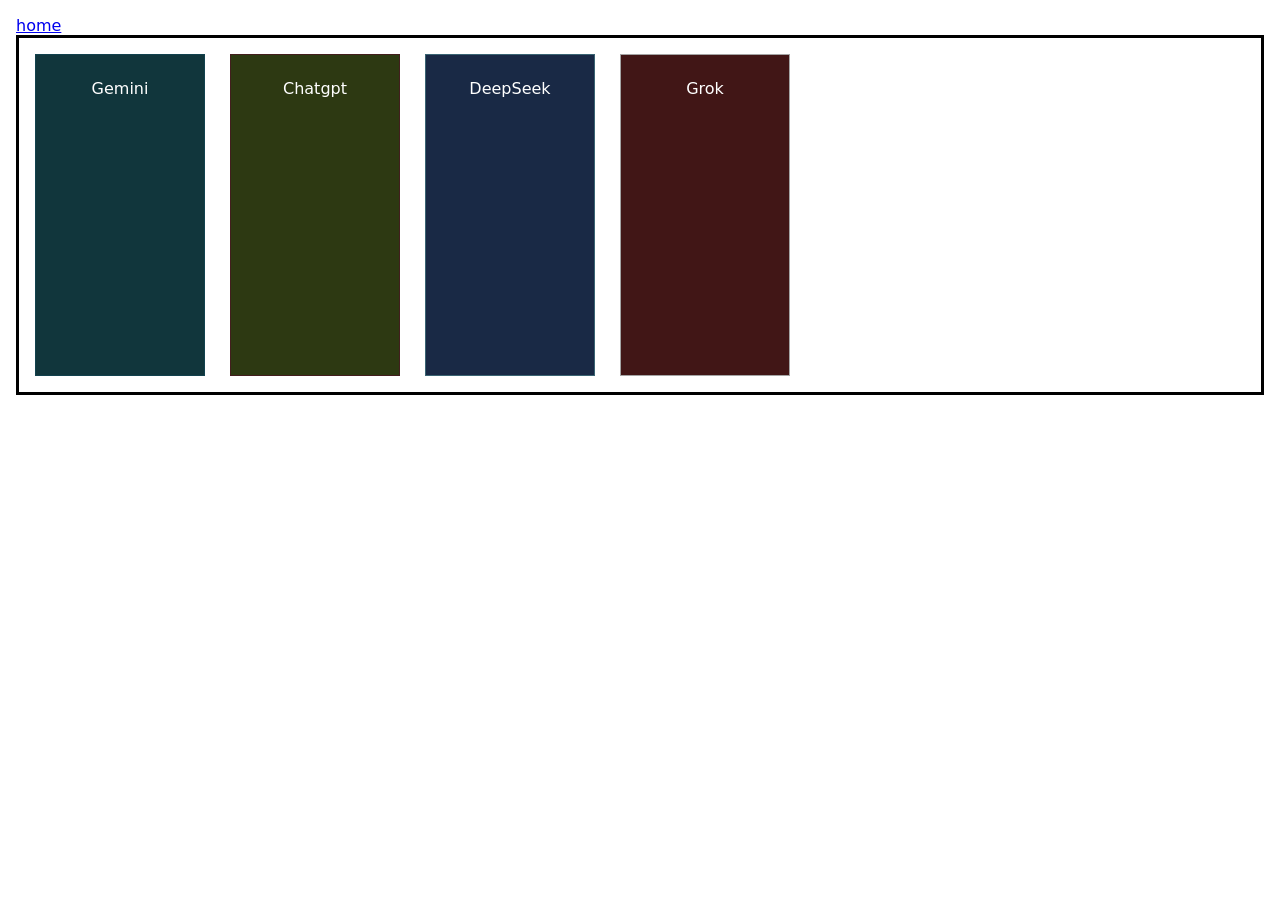
<file: flex.html>
<!DOCTYPE html>
<html lang="en">
<head>
  <meta charset="UTF-8" />
  <meta name="viewport" content="width=device-width, initial-scale=1.0" />
  <title>CSS Flexbox Tutorial Demo</title>
  
  <style>
    * {
      box-sizing: border-box;
    }

    body {
      margin: 0;
      padding: 16px;
      font-family: system-ui, -apple-system, sans-serif;    
    }

    .parent {
      display: flex;
      flex-direction: row;
      flex-wrap: wrap;
      justify-content: start;
      align-items: stretch;
      gap: 25px;
      min-height: 360px; /* Makes the container tall enough for the cards */
      padding: 16px;
      border: 3px solid #000000;
    }

    .child {
      /* Tall vertical card dimensions */
      width: 170px;
      min-height: 320px;
      
      /* Centers text horizontally near the top */
      text-align: center;
      padding-top: 24px;
      padding-left: 12px;
      padding-right: 12px;

      color: #ffffff;
      background-color: #11363c;
      border: 1px solid #12424e;
    }

    .red {
      background-color: #2d3912;
      border-color: #431e1e;
    }

    .violet {
      background-color: #192945;
      border-color: #3a6473;
    }

    .pink {
      background-color: #411616;
      border-color: #a4a4a4;
    }
  </style>
</head>
<body>
  <a href="portfolio.html">home</a>
  <div class="parent">
    <div class="child blue">Gemini</div>
    <div class="child red">Chatgpt</div>
    <div class="child violet">DeepSeek</div>
    <div class="child pink">Grok</div>
  </div>
</body>
</html>
</file>
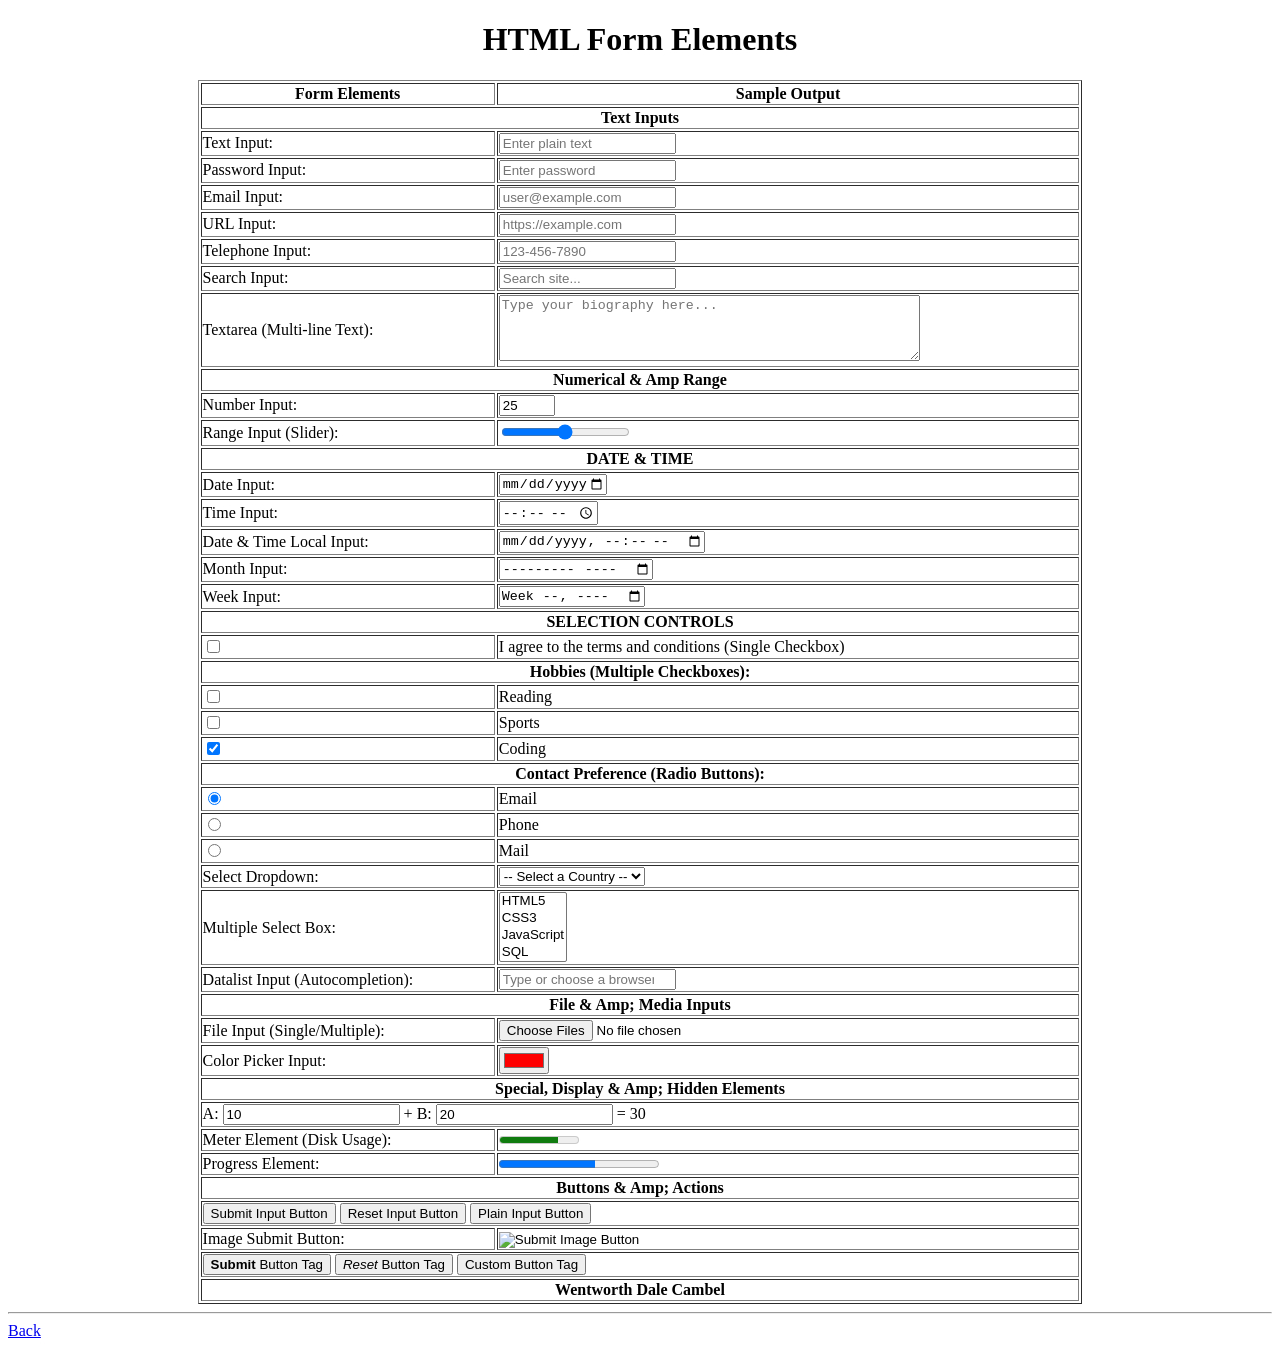
<file: FormElements.html>
<!DOCTYPE html>
<html lang="en">
<head>
  <meta charset="UTF-8">
  <meta name="viewport" content="width=device-width, initial-scale=1.0">
  <title> Form Elements </title>
</head>
<body>
  <center>
  <h1> HTML Form Elements </h1>
  </center>
    <center>
        <form>
          <table border = "1" width = "70%">
            <thead>
              <tr>
                <th> Form Elements </th>
                <th> Sample Output </th>
              </tr>
            </thead>

            <tbody> 
              <th colspan = "2"> <legend> Text Inputs </legend> </th>
              <tr>
               <td> <label for="basic-text">Text Input:</label> </td>
               <td> <input type="text" id="basic-text" name="basic_text" placeholder="Enter plain text" maxlength="50"> </td>
              </tr>

              <tr> 
                <td> <label for="user-password">Password Input:</label> </td>
                <td> <input type="password" id="user-password" name="user_password" placeholder="Enter password" required> </td>
              </tr>

              <tr>
                <td> <label for="user-email">Email Input:</label> </td>
                <td> <input type="email" id="user-email" name="user_email" placeholder="user@example.com" multiple> </td>
              </tr>
            
              <tr>
                <td> <label for="user-url">URL Input:</label> </td>
                <td> <input type="url" id="user-url" name="user_url" placeholder="https://example.com"> </td>
              </tr>
            
              <tr>
                <td> <label for="user-tel">Telephone Input:</label> </td>
                <td> <input type="tel" id="user-tel" name="user_tel" placeholder="123-456-7890" pattern="[0-9]{3}-[0-9]{3}-[0-9]{4}"> </td>
              </tr>

              <tr>
                <td> <label for="site-search">Search Input:</label> </td>
                <td> <input type="search" id="site-search" name="site_search" placeholder="Search site..."> </td>
              </tr>

              <tr>
                <td> <label for="user-bio">Textarea (Multi-line Text):</label><br> </td>
                <td> <textarea id="user-bio" name="user_bio" rows="4" cols="50" placeholder="Type your biography here..."></textarea> </td>
              </tr>
            </tbody>

            <!--Categ 2-->
            <tbody>
              <th colspan = "2"> <legend> Numerical & Amp Range </legend> </th>
              <tr>
                <td> <label for="user-age">Number Input:</label> </td>
                <td> <input type="number" id="user-age" name="user_age" min="1" max="120" step="1" value="25"> </td>
              </tr>

              <tr>
                <td> <label for="volume-level">Range Input (Slider):</label> </td>
                <td> <input type="range" id="volume-level" name="volume_level" min="0" max="100" step="5" value="50"> </td>
              </tr>
            </tbody>

            <!--Categ 3-->
            <tbody>
              <th colspan = "2"> <legend> DATE & TIME </legend> </th>
              <tr>
                <td> <label for="event-date">Date Input:</label> </td>
                <td> <input type="date" id="event-date" name="event_date" min="2020-01-01" max="2030-12-31"> </td>
              </tr>

              <tr>
                <td> <label for="event-time">Time Input:</label> </td>
                <td> <input type="time" id="event-time" name="event_time"> </td>
              </tr>

              <tr>
                <td> <label for="event-datetime">Date &amp; Time Local Input:</label> </td>
                <td> <input type="datetime-local" id="event-datetime" name="event_datetime"> </td>
              </tr>

              <tr>
                <td> <label for="card-expiry-month">Month Input:</label> </td>
                <td> <input type="month" id="card-expiry-month" name="card_expiry_month"> </td>
              </tr>

              <tr>
                <td> <label for="project-week">Week Input:</label> </td>
                <td> <input type="week" id="project-week" name="project_week"> </td>
              </tr>
            </tbody>

            <!--Categ 4-->
            <tbody>
              <th colspan = "2"> <legend> SELECTION CONTROLS </legend> </th>
              <tr>
                <td> <input type="checkbox" id="terms-agree" name="terms_agree" value="accepted"> </td>
                <td> <label for="terms-agree">I agree to the terms and conditions (Single Checkbox)</label> </td>
              </tr>

              <tr>
                <th colspan="2"> <span>Hobbies (Multiple Checkboxes):</span><br> </th>
              </tr>

              <tr>   
                <td> <input type="checkbox" id="hobby-reading" name="hobbies" value="reading"> </td>
                <td> <label for="hobby-reading">Reading</label> </td>
              </tr>

              <tr>
                <td> <input type="checkbox" id="hobby-sports" name="hobbies" value="sports"> </td>
                <td> <label for="hobby-sports">Sports</label> </td>
              </tr>

              <tr>
                <td> <input type="checkbox" id="hobby-coding" name="hobbies" value="coding" checked> </td>
                <td> <label for="hobby-coding">Coding</label> </td>
              </tr>

              <tr>
                <th colspan="2"> <span>Contact Preference (Radio Buttons): </span> <br> </th>
              </tr>

              <tr>
                <td> <input type="radio" id="pref-email" name="contact_pref" value="email" checked> </td>
                <td> <label for="pref-email">Email</label> </td>
              </tr>

              <tr>
                <td> <input type="radio" id="pref-phone" name="contact_pref" value="phone"> </td>
                <td> <label for="pref-phone">Phone</label> </td>
              </tr>

              <tr>
                <td> <input type="radio" id="pref-mail" name="contact_pref" value="mail"> </td>
                <td> <label for="pref-mail">Mail</label> </td>
              </tr>
            </tbody>

            <tr>
                <td> <label for="country-select">Select Dropdown:</label> </td>
                <td> <select id="country-select" name="country_select">
                  <option value="" disabled selected>-- Select a Country --</option>
                  <optgroup label="North America">
                  <option value="us">United States</option>
                  <option value="ca">Canada</option>
                  </optgroup>
                  <optgroup label="Europe">
                  <option value="uk">United Kingdom</option>
                  <option value="fr">France</option>
                  </optgroup>
                  </select> </td>
              </tr>

              <tr>
                <td> <label for="skills-select">Multiple Select Box:</label><br> </td>
                <td> <select id="skills-select" name="skills_select" multiple size="4">
                  <option value="html">HTML5</option>
                  <option value="css">CSS3</option>
                  <option value="js">JavaScript</option>
                  <option value="sql">SQL</option>
                  </select> </td>
              </tr>

              <tr>
                <td> <label for="browser-choice">Datalist Input (Autocompletion):</label> </td>
                <td> <input list="browsers" id="browser-choice" name="browser_choice" placeholder="Type or choose a browser">
                  <datalist id="browsers">
                  <option value="Google Chrome">
                  <option value="Mozilla Firefox">
                  <option value="Apple Safari">
                  <option value="Microsoft Edge">
                  <option value="Brave">
                  </datalist> </td>
              </tr>
            </tbody>
            
            <!--Categ 5-->
            <tbody>
              <th colspan = "2"> <legend> File & Amp; Media Inputs </legend> </th>
              <tr>
                <td> <label for="user-avatar">File Input (Single/Multiple):</label> </td>
                <td> <input type="file" id="user-avatar" name="user_avatar" accept="image/*,.pdf" multiple> </td>
              </tr>

              <tr>
                <td> <label for="fav-color">Color Picker Input:</label> </td>
                <td> <input type="color" id="fav-color" name="fav_color" value="#ff0000"> </td>
              </tr>
            </tbody>

            <!--Categ 6-->
            <tbody>
              <th colspan = "2"> <legend> Special, Display & Amp; Hidden Elements </legend> </th>
              <tr>
                <td colspan = "2"> <input type="hidden" id="user-id" name="user_id" value="102938"> <label for="num-a">A:</label> <input type="number" id="num-a" value="10"> + <label for="num-b">B:</label> <input type="number" id="num-b" value="20"> = <output name="result" for="num-a num-b">30</output> </td>
              </tr>

              <tr>
                <td> <label for="disk-usage">Meter Element (Disk Usage):</label> </td>
                <td> <meter id="disk-usage" min="0" max="100" low="33" high="66" optimum="80" value="75">75%</meter> </td>
              </tr>

              <tr>
                <td> <label for="file-progress">Progress Element:</label> </td>
                <td> <progress id="file-progress" max="100" value="60">60%</progress> </td>
              </tr>
            </tbody>

            <!--Categ 7-->
            <tbody>
              <th colspan = "2" > <legend> Buttons & Amp; Actions </legend> </th>
              <tr>
                <td colspan = "2"> <input type="submit" value="Submit Input Button"> <input type="reset" value="Reset Input Button"> <input type="button" value="Plain Input Button" onclick="alert('Button clicked!')"> </td>
              </tr>
              
              <tr>
                <td> <label for="img-submit">Image Submit Button:</label><br> </td>
                <td> <input type="image" id="img-submit" src="https://placehold.co/100x35/000000/FFFFFF?text=Submit" alt="Submit Image Button"> </td>
              </tr>

              <tr>
                <td colspan = "2"> <button type="submit"><strong>Submit</strong> Button Tag</button>
                <button type="reset"><em>Reset</em> Button Tag</button>
                <button type="button">Custom <span>Button Tag</span></button> </td>
              </tr>
            </tbody>
<tfoot> 
  <tr>
    <th colspan = "2"> Wentworth Dale Cambel</th>
  </tr>
</tfoot>
          </table>
        </form>
    </center>
  <hr>
  <a href = "portfolio.html"> Back </a>
</body>
</html>
</file>
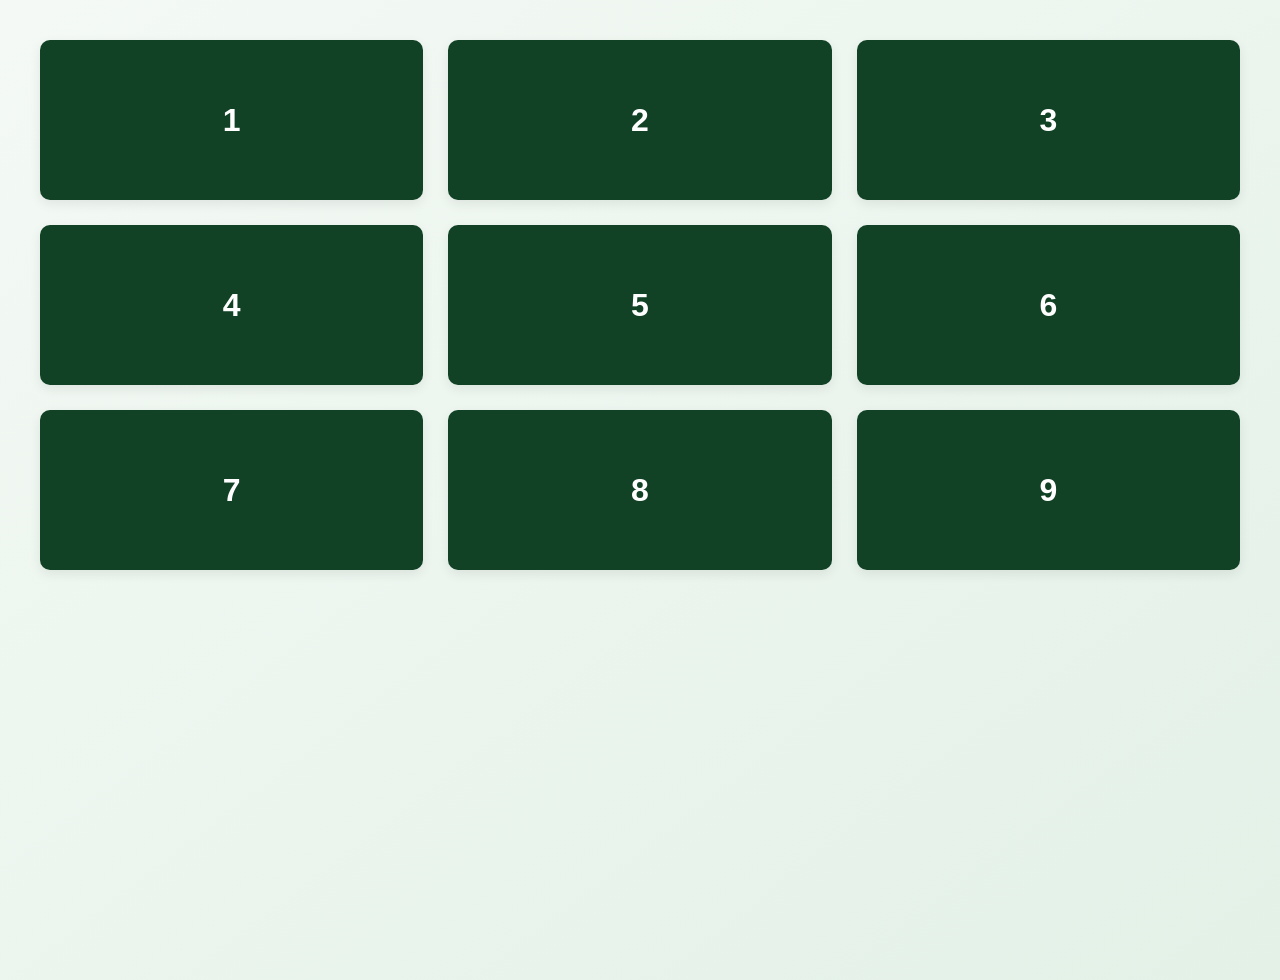
<file: GridPage.html>
<!DOCTYPE html>
<html lang="en">
<head>
    <meta charset="UTF-8">
    <meta name="viewport" content="width=device-width, initial-scale=1.0">
    <title>Grid Layout</title>
    <style>
        body {
            margin: 0;
            font-family: Arial, Helvetica, sans-serif;
            background: linear-gradient(to bottom right, #f4f9f5, #e3f1e7);
            color: #174b2d;
            padding: 40px 20px;
            min-height: 100vh;
            display: flex;
            flex-direction: column;
        }

        .container {
            max-width: 1200px;
            margin: 0 auto;
            flex: 1;
            width: 100%;
        }

        /* NORMAL GRID LAYOUT */
        .grid-container {
            display: grid;
            grid-template-columns: repeat(3, 1fr);
            gap: 25px;
            margin-bottom: 40px;
        }

        .grid-box {
            background-color: #114225;
            color: white;
            font-size: 32px;
            font-weight: bold;
            height: 160px;
            display: flex;
            align-items: center;
            justify-content: center;
            border-radius: 10px;
            box-shadow: 0 4px 12px rgba(0,0,0,0.08);
            transition: transform 0.2s, background-color 0.2s;
        }

        .grid-box:hover {
            background-color: #237a46;
            transform: translateY(-3px);
        }

        .back-link {
            display: inline-block;
            color: #114225;
            font-weight: bold;
            text-decoration: none;
            font-size: 16px;
        }

        .back-link:hover {
            color: #218448;
            text-decoration: underline;
        }

        @media (max-width: 850px) {
            .grid-container {
                grid-template-columns: repeat(2, 1fr);
            }
        }

        @media (max-width: 500px) {
            .grid-container {
                grid-template-columns: 1fr;
            }
        }
    </style>
</head>
<body>

    <div class="container">
        <!-- 9 BOX GRID -->
        <div class="grid-container">
            <div class="grid-box">1</div>
            <div class="grid-box">2</div>
            <div class="grid-box">3</div>
            <div class="grid-box">4</div>
            <div class="grid-box">5</div>
            <div class="grid-box">6</div>
            <div class="grid-box">7</div>
            <div class="grid-box">8</div>
            <div class="grid-box">9</div>
        </div>

</body>
</html>
</file>
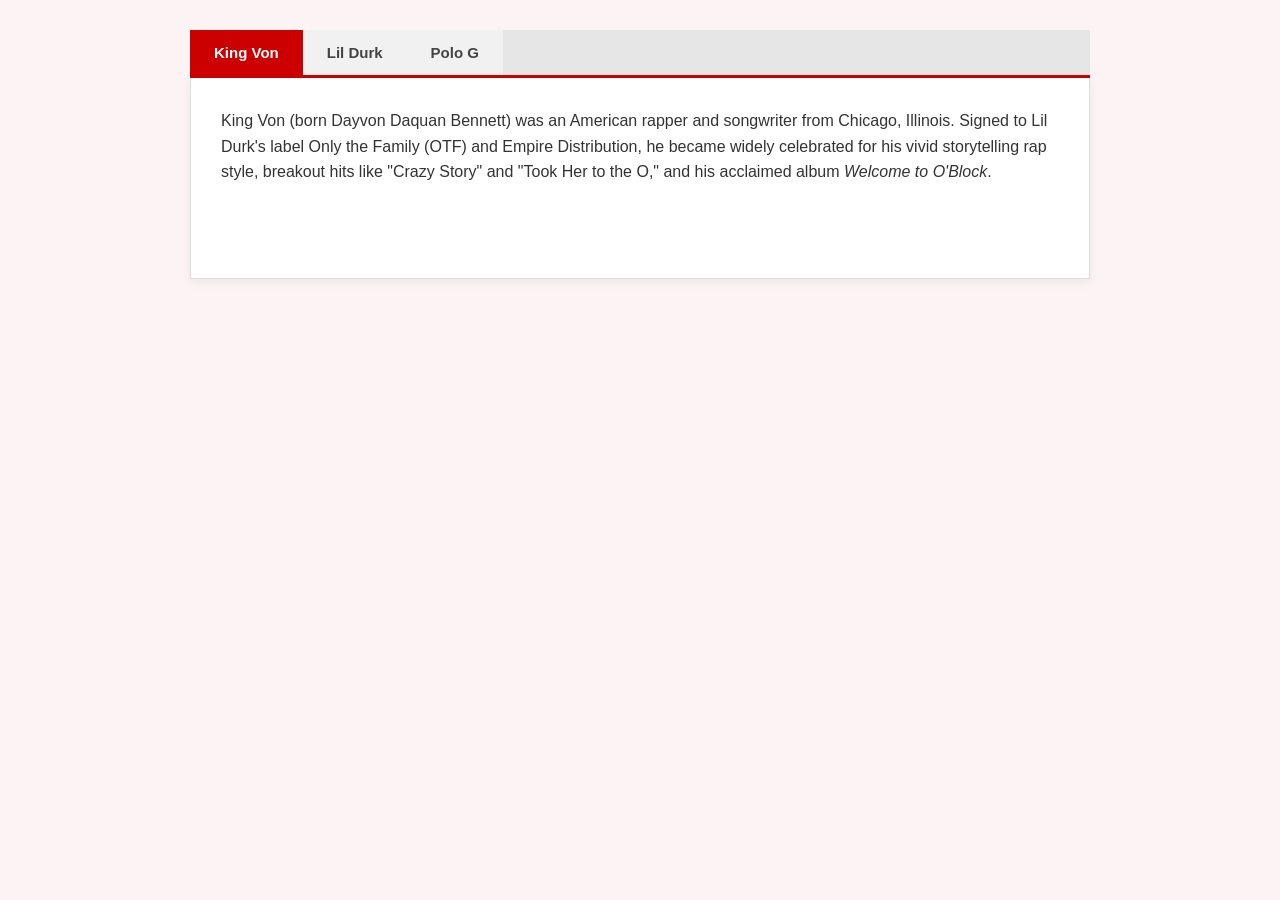
<file: KingVonBio.html>
<!DOCTYPE html>
<html lang="en">
<head>
    <meta charset="UTF-8">
    <meta name="viewport" content="width=device-width, initial-scale=1.0">
    <title>King Von Biography</title>
    <style>
        body {
            margin: 0;
            font-family: Arial, Helvetica, sans-serif;
            background-color: #fcf4f4;
            color: #222;
            padding: 30px;
        }

        .container {
            max-width: 900px;
            margin: 0 auto;
        }

        /* TABS HEADER */
        .tabs-header {
            display: flex;
            background-color: #e6e6e6;
            border-bottom: 3px solid #cc0000;
            overflow: hidden;
        }

        .tab-btn {
            background-color: #f1f1f1;
            border: none;
            outline: none;
            padding: 14px 24px;
            cursor: pointer;
            font-size: 15px;
            font-weight: bold;
            color: #444;
            transition: background 0.2s, color 0.2s;
        }

        .tab-btn:hover {
            background-color: #e0b3b3;
        }

        .tab-btn.active {
            background-color: #cc0000;
            color: white;
        }

        /* TAB CONTENT PANELS */
        .tab-content {
            display: none;
            background-color: #ffffff;
            padding: 30px;
            border: 1px solid #ddd;
            border-top: none;
            box-shadow: 0 4px 10px rgba(0,0,0,0.05);
            min-height: 140px;
            font-size: 16px;
            line-height: 1.6;
            color: #333;
        }

        .tab-content.active {
            display: block;
        }

        .back-link {
            display: inline-block;
            margin-top: 30px;
            color: #cc0000;
            font-weight: bold;
            text-decoration: none;
            font-size: 15px;
        }

        .back-link:hover {
            text-decoration: underline;
        }
    </style>
</head>
<body>

    <div class="container">
        <!-- TABS NAVIGATION -->
        <div class="tabs-header">
            <button class="tab-btn active" onclick="openTab(event, 'kingvon')">King Von</button>
            <button class="tab-btn" onclick="openTab(event, 'lildurk')">Lil Durk</button>
            <button class="tab-btn" onclick="openTab(event, 'polog')">Polo G</button>
        </div>

        <!-- KING VON TAB -->
        <div id="kingvon" class="tab-content active">
            King Von (born Dayvon Daquan Bennett) was an American rapper and songwriter from Chicago, Illinois. Signed to Lil Durk's label Only the Family (OTF) and Empire Distribution, he became widely celebrated for his vivid storytelling rap style, breakout hits like "Crazy Story" and "Took Her to the O," and his acclaimed album <em>Welcome to O'Block</em>.
        </div>

        <!-- LIL DURK TAB -->
        <div id="lildurk" class="tab-content">
            Lil Durk (born Durk Derrick Banks) is an American rapper, singer, and songwriter. He is the lead member of the collective and record label Only the Family (OTF) and has played a massive role in shaping the modern Chicago drill and melodic rap scene with multiple chart-topping albums and global hits.
        </div>

        <!-- POLO G TAB -->
        <div id="polog" class="tab-content">
            Polo G (born Taurus Tremani Bartlett) is an American rapper and songwriter from Chicago. Rising to prominence with his melodic rap style and introspective storytelling, he achieved mainstream success with hit singles like "Pop Out" and his billboard-charting albums such as <em>The Goat</em> and <em>Hall of Fame</em>.
        </div>

    <script>
        function openTab(evt, artistName) {
            // Hide all tab contents
            const contents = document.querySelectorAll('.tab-content');
            contents.forEach(content => content.classList.remove('active'));

            // Remove active class from all buttons
            const buttons = document.querySelectorAll('.tab-btn');
            buttons.forEach(btn => btn.classList.remove('active'));

            // Show current tab and activate button
            document.getElementById(artistName).classList.add('active');
            evt.currentTarget.classList.add('active');
        }
    </script>
</body>
</html>
</file>
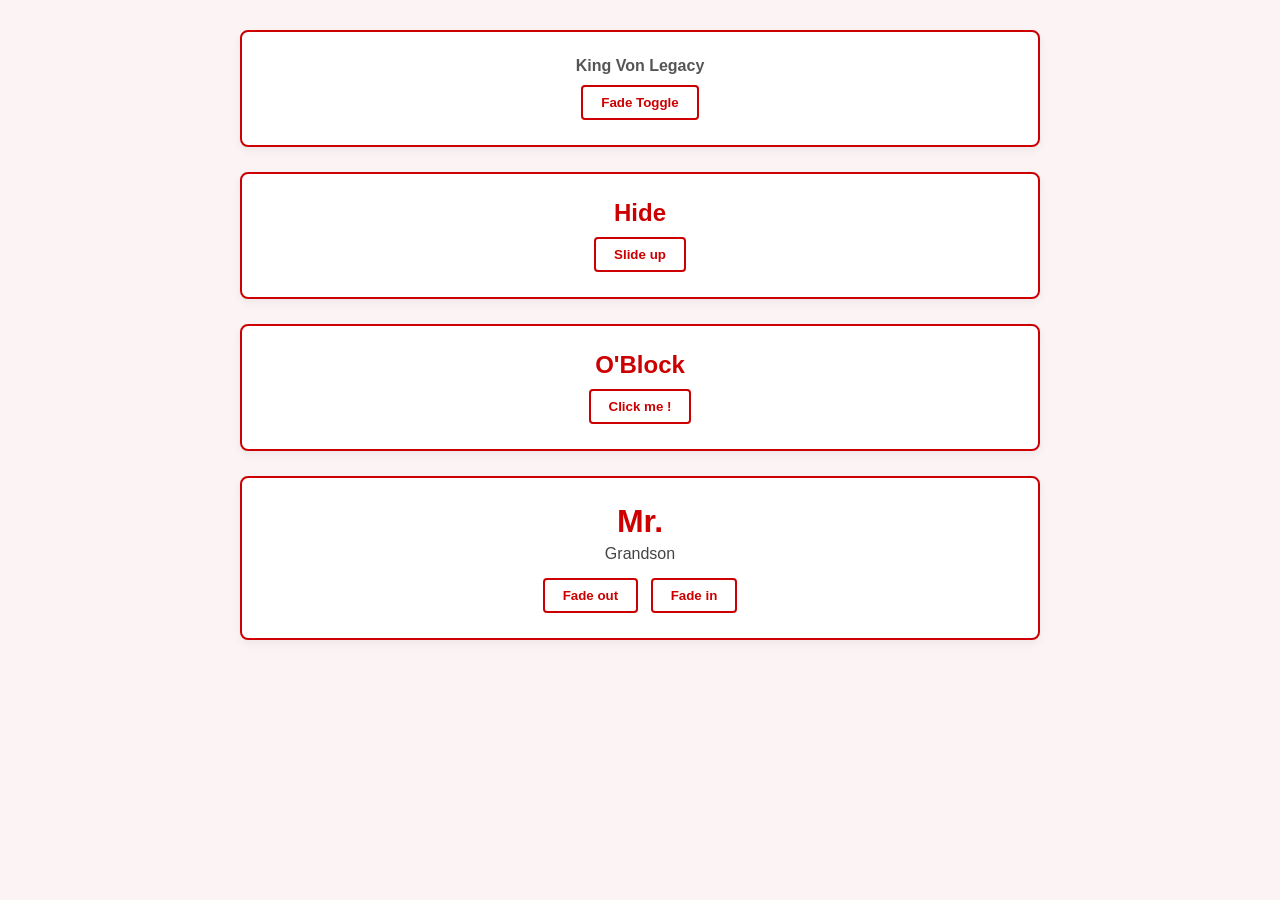
<file: KingVonEffects.html>
<!DOCTYPE html>
<html lang="en">
<head>
    <meta charset="UTF-8">
    <meta name="viewport" content="width=device-width, initial-scale=1.0">
    <title>King Von Animation Effects</title>
    <style>
        body {
            margin: 0;
            font-family: Arial, Helvetica, sans-serif;
            background-color: #fcf4f4;
            color: #222;
            padding: 30px;
            text-align: center;
        }

        .container {
            max-width: 800px;
            margin: 0 auto;
        }

        .effect-box {
            border: 2px solid #cc0000;
            background-color: #ffffff;
            border-radius: 8px;
            padding: 25px;
            margin-bottom: 25px;
            box-shadow: 0 4px 10px rgba(0,0,0,0.05);
            transition: all 0.3s ease;
        }

        .effect-title {
            color: #cc0000;
            font-size: 24px;
            font-weight: bold;
            margin-bottom: 10px;
        }

        .effect-text {
            font-size: 16px;
            color: #444;
            margin-bottom: 15px;
        }

        .effect-btn {
            background-color: #ffffff;
            border: 2px solid #cc0000;
            color: #cc0000;
            padding: 8px 18px;
            font-weight: bold;
            border-radius: 4px;
            cursor: pointer;
            transition: background 0.2s, color 0.2s;
            margin: 0 4px;
        }

        .effect-btn:hover {
            background-color: #cc0000;
            color: white;
        }

        .highlight-title {
            color: #cc0000;
            font-size: 32px;
            font-weight: bold;
            margin-bottom: 5px;
        }

        .badge-box {
            background-color: #cc0000;
            color: white;
            font-size: 26px;
            font-weight: bold;
            padding: 15px;
            border-radius: 6px;
            margin: 15px auto;
            max-width: 300px;
        }

        .back-link {
            display: inline-block;
            margin-top: 20px;
            color: #cc0000;
            font-weight: bold;
            text-decoration: none;
            font-size: 15px;
        }

        .back-link:hover {
            text-decoration: underline;
        }
    </style>
</head>
<body>

    <div class="container">

        <!-- BOX 1: Fade Toggle -->
        <div class="effect-box" id="box1">
            <div id="fadeTarget" style="font-weight: bold; margin-bottom: 10px; color: #555;">King Von Legacy</div>
            <button class="effect-btn" onclick="toggleFade()">Fade Toggle</button>
        </div>

        <!-- BOX 2: Slide Up / Hide -->
        <div class="effect-box" id="box2">
            <div class="effect-title" id="slideTitle">Hide</div>
            <button class="effect-btn" onclick="slideToggle()">Slide up</button>
        </div>

        <!-- BOX 3: Click Me -->
        <div class="effect-box">
            <div class="effect-title">O'Block</div>
            <button class="effect-btn" onclick="alert('Welcome to O-Block! Rest in Peace King Von.')">Click me !</button>
        </div>

        <!-- BOX 4: Fade Out / Fade In -->
        <div class="effect-box">
            <div class="highlight-title" id="mrTitle">Mr.</div>
            <div class="effect-text">Grandson</div>
            <div>
                <button class="effect-btn" onclick="fadeOut()">Fade out</button>
                <button class="effect-btn" onclick="fadeIn()">Fade in</button>
            </div>
        </div>

    <script>
        // Box 1 Fade Toggle
        function toggleFade() {
            const target = document.getElementById('fadeTarget');
            if (target.style.opacity === '0') {
                target.style.opacity = '1';
                target.style.transition = 'opacity 0.4s';
            } else {
                target.style.opacity = '0';
                target.style.transition = 'opacity 0.4s';
            }
        }

        // Box 2 Slide Up / Hide
        function slideToggle() {
            const title = document.getElementById('slideTitle');
            if (title.style.display === 'none') {
                title.style.display = 'block';
            } else {
                title.style.display = 'none';
            }
        }

        // Box 4 Fade Out / Fade In
        function fadeOut() {
            document.getElementById('mrTitle').style.opacity = '0.2';
        }

        function fadeIn() {
            document.getElementById('mrTitle').style.opacity = '1';
        }
    </script>
</body>
</html>
</file>
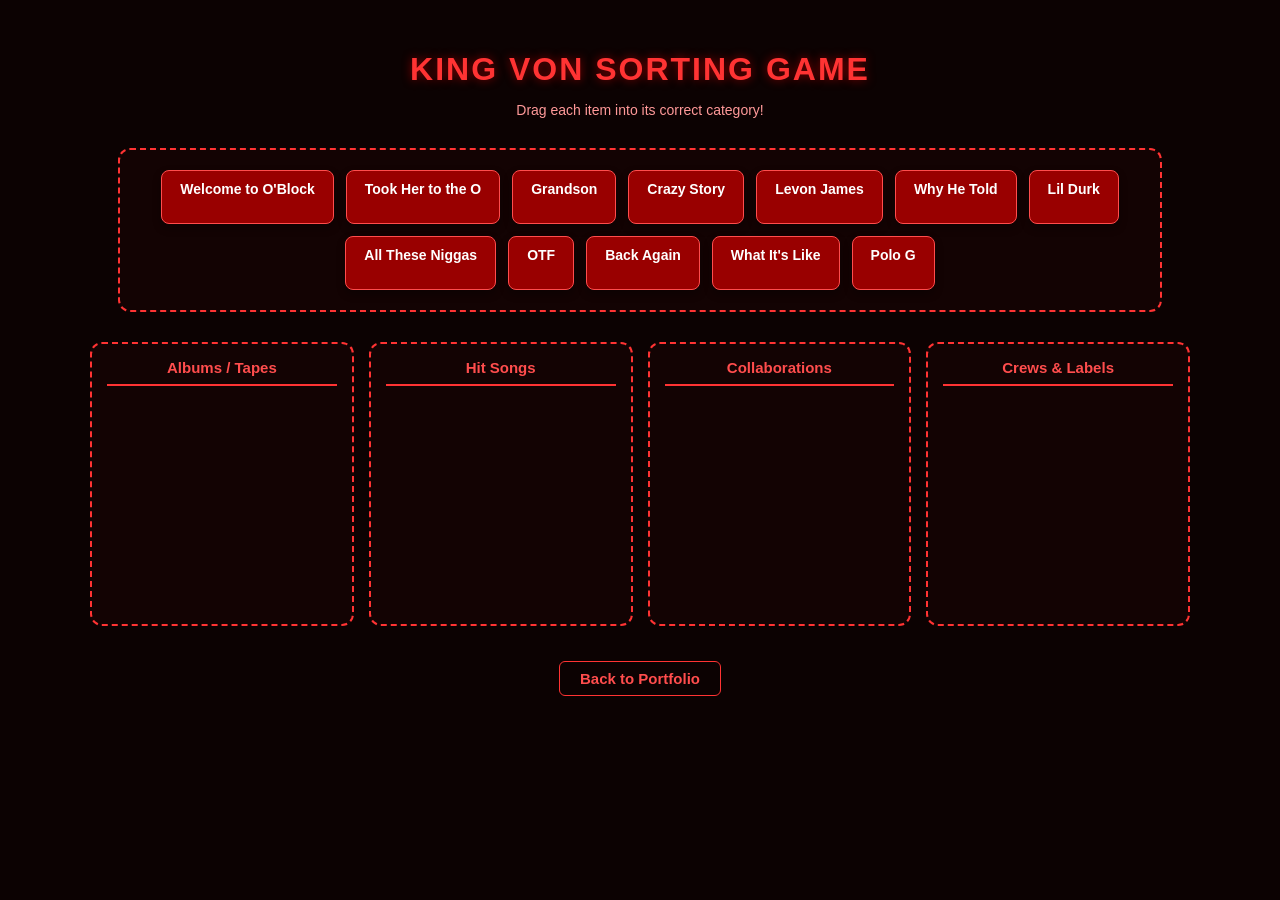
<file: KingVonGame.html>
<!DOCTYPE html>
<html lang="en">
<head>
    <meta charset="UTF-8">
    <meta name="viewport" content="width=device-width, initial-scale=1.0">
    <title>King Von Sorting Game</title>
    <style>
        body {
            margin: 0;
            font-family: Arial, Helvetica, sans-serif;
            background-color: #0c0202;
            color: #ff4d4d;
            padding: 30px;
            text-align: center;
        }

        h1 {
            color: #ff3333;
            font-size: 32px;
            text-transform: uppercase;
            letter-spacing: 2px;
            margin-bottom: 5px;
            text-shadow: 0 0 10px rgba(255, 0, 0, 0.5);
        }

        p.subtitle {
            color: #ff9999;
            font-size: 14px;
            margin-bottom: 30px;
        }

        .items-pool {
            max-width: 1000px;
            margin: 0 auto 30px auto;
            border: 2px dashed #ff3333;
            border-radius: 12px;
            padding: 20px;
            background: rgba(26, 5, 5, 0.6);
            display: flex;
            flex-wrap: wrap;
            gap: 12px;
            justify-content: center;
            min-height: 120px;
        }

        .draggable-item {
            background-color: #990000;
            color: white;
            padding: 10px 18px;
            border-radius: 8px;
            font-weight: bold;
            font-size: 14px;
            cursor: grab;
            user-select: none;
            box-shadow: 0 4px 8px rgba(0,0,0,0.3);
            border: 1px solid #ff4d4d;
            transition: background 0.2s, transform 0.2s;
        }

        .draggable-item:hover {
            background-color: #cc0000;
            transform: translateY(-2px);
        }

        .draggable-item:active {
            cursor: grabbing;
        }

        .categories-container {
            max-width: 1100px;
            margin: 0 auto;
            display: grid;
            grid-template-columns: repeat(4, 1fr);
            gap: 15px;
        }

        .category-box {
            border: 2px dashed #ff3333;
            border-radius: 12px;
            padding: 15px;
            background: rgba(26, 5, 5, 0.6);
            min-height: 250px;
            display: flex;
            flex-direction: column;
            align-items: center;
        }

        .category-title {
            color: #ff4d4d;
            font-weight: bold;
            font-size: 15px;
            margin-bottom: 15px;
            border-bottom: 2px solid #ff3333;
            width: 100%;
            padding-bottom: 8px;
        }

        .category-drop-zone {
            flex: 1;
            width: 100%;
            display: flex;
            flex-direction: column;
            gap: 10px;
            align-items: center;
        }

        .back-link {
            display: inline-block;
            margin-top: 35px;
            color: #ff4d4d;
            font-weight: bold;
            text-decoration: none;
            font-size: 15px;
            border: 1px solid #ff3333;
            padding: 8px 20px;
            border-radius: 6px;
            transition: background 0.2s;
        }

        .back-link:hover {
            background: rgba(255, 0, 0, 0.2);
        }

        @media (max-width: 850px) {
            .categories-container {
                grid-template-columns: repeat(2, 1fr);
            }
        }
    </style>
</head>
<body>

    <h1>King Von Sorting Game</h1>
    <p class="subtitle">Drag each item into its correct category!</p>

    <!-- POOL OF ITEMS -->
    <div class="items-pool" id="pool" ondragover="allowDrop(event)" ondrop="dropToPool(event)">
        <div class="draggable-item" id="item1" draggable="true" ondragstart="drag(event)">Welcome to O'Block</div>
        <div class="draggable-item" id="item2" draggable="true" ondragstart="drag(event)">Took Her to the O</div>
        <div class="draggable-item" id="item3" draggable="true" ondragstart="drag(event)">Grandson</div>
        <div class="draggable-item" id="item4" draggable="true" ondragstart="drag(event)">Crazy Story</div>
        <div class="draggable-item" id="item5" draggable="true" ondragstart="drag(event)">Levon James</div>
        <div class="draggable-item" id="item6" draggable="true" ondragstart="drag(event)">Why He Told</div>
        <div class="draggable-item" id="item7" draggable="true" ondragstart="drag(event)">Lil Durk</div>
        <div class="draggable-item" id="item8" draggable="true" ondragstart="drag(event)">All These Niggas</div>
        <div class="draggable-item" id="item9" draggable="true" ondragstart="drag(event)">OTF</div>
        <div class="draggable-item" id="item10" draggable="true" ondragstart="drag(event)">Back Again</div>
        <div class="draggable-item" id="item11" draggable="true" ondragstart="drag(event)">What It's Like</div>
        <div class="draggable-item" id="item12" draggable="true" ondragstart="drag(event)">Polo G</div>
    </div>

    <!-- CATEGORIES -->
    <div class="categories-container">
        <!-- Category 1 -->
        <div class="category-box">
            <div class="category-title">Albums / Tapes</div>
            <div class="category-drop-zone" ondragover="allowDrop(event)" ondrop="drop(event)"></div>
        </div>
        <!-- Category 2 -->
        <div class="category-box">
            <div class="category-title">Hit Songs</div>
            <div class="category-drop-zone" ondragover="allowDrop(event)" ondrop="drop(event)"></div>
        </div>
        <!-- Category 3 -->
        <div class="category-box">
            <div class="category-title">Collaborations</div>
            <div class="category-drop-zone" ondragover="allowDrop(event)" ondrop="drop(event)"></div>
        </div>
        <!-- Category 4 -->
        <div class="category-box">
            <div class="category-title">Crews & Labels</div>
            <div class="category-drop-zone" ondragover="allowDrop(event)" ondrop="drop(event)"></div>
        </div>
    </div>

    <a href="index.html" class="back-link">Back to Portfolio</a>

    <script>
        function allowDrop(ev) {
            ev.preventDefault();
        }

        function drag(ev) {
            ev.dataTransfer.setData("text", ev.target.id);
        }

        function drop(ev) {
            ev.preventDefault();
            var data = ev.dataTransfer.getData("text");
            var draggedElement = document.getElementById(data);
            
            let zone = ev.target.closest('.category-drop-zone');
            if (zone) {
                zone.appendChild(draggedElement);
            }
        }

        function dropToPool(ev) {
            ev.preventDefault();
            var data = ev.dataTransfer.getData("text");
            var draggedElement = document.getElementById(data);
            
            let pool = document.getElementById('pool');
            if (pool) {
                pool.appendChild(draggedElement);
            }
        }
    </script>
</body>
</html>
</file>
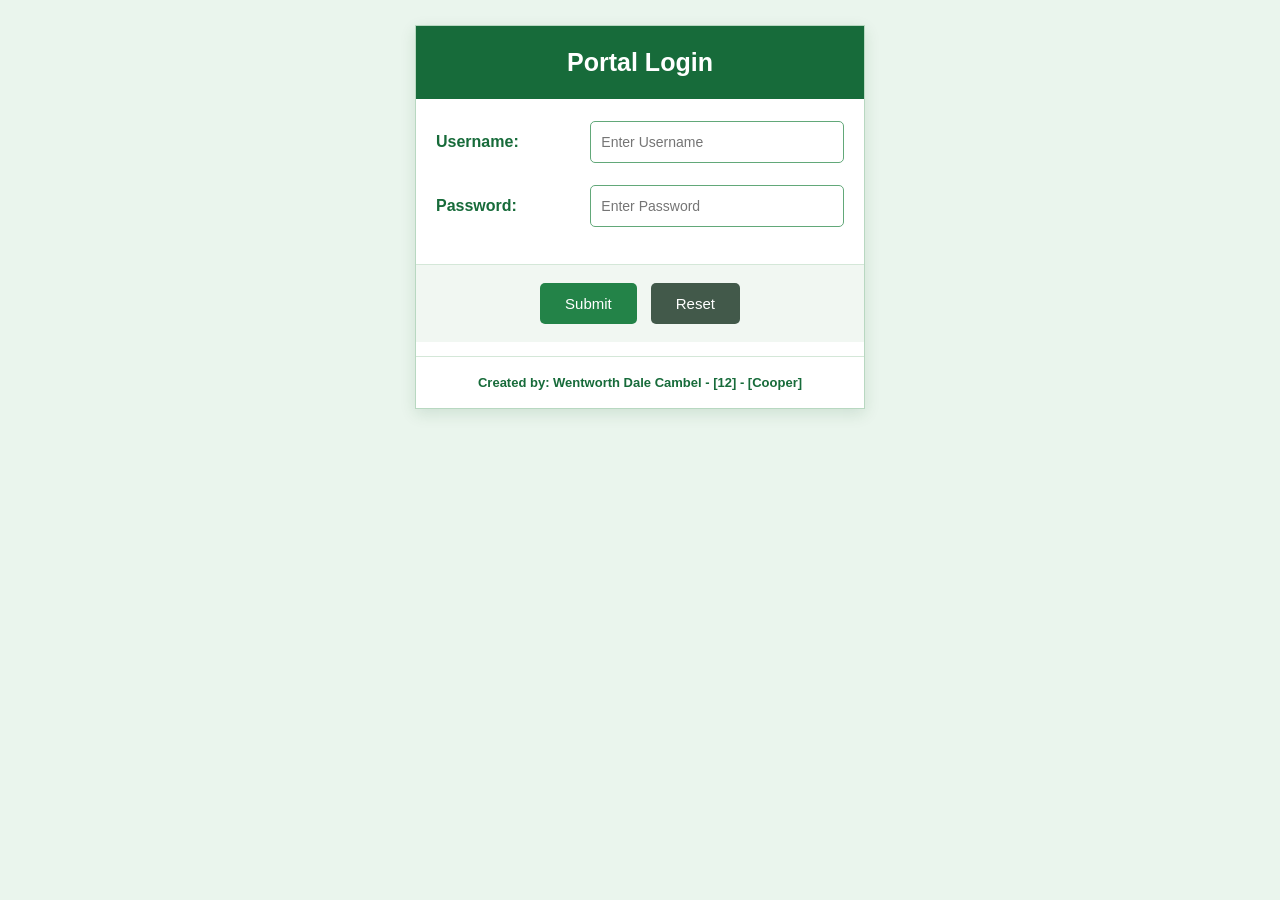
<file: Logic.html>
<!DOCTYPE html>
<html lang="en">
<head>
    <meta charset="UTF-8">
    <meta name="viewport" content="width=device-width, initial-scale=1.0">
    <title>Portal Login</title>

    <style>
        * {
            box-sizing: border-box;
        }

        body {
            margin: 0;
            padding: 25px;
            background-color: #eaf5ed;
            font-family: Arial, sans-serif;
        }

        .login-container {
            width: 100%;
            max-width: 450px;
            margin: 0 auto;
            background: white;
            border: 1px solid #b8d8c1;
            box-shadow: 0 5px 15px rgba(0, 80, 35, 0.12);
        }

        .login-header {
            background: #176b3a;
            color: white;
            text-align: center;
            padding: 22px;
        }

        .login-header h1 {
            font-size: 25px;
            margin: 0;
        }

        .login-form {
            padding: 22px 20px 15px;
        }

        .form-row {
            display: flex;
            align-items: center;
            gap: 12px;
            margin-bottom: 22px;
        }

        label {
            width: 36%;
            color: #176b3a;
            font-weight: bold;
        }

        input {
            width: 64%;
            min-width: 0;
            padding: 12px 10px;
            border: 1px solid #62a879;
            border-radius: 5px;
            font-size: 14px;
        }

        input:focus {
            outline: 2px solid #b7e0c2;
            border-color: #176b3a;
        }

        .buttons {
            display: flex;
            justify-content: center;
            gap: 14px;
            padding: 18px;
            background: #f1f7f2;
            border-top: 1px solid #d4e7d8;
        }

        button {
            border: none;
            padding: 12px 25px;
            border-radius: 5px;
            color: white;
            font-size: 15px;
            cursor: pointer;
        }

        .submit-btn {
            background: #238348;
        }

        .submit-btn:hover {
            background: #176b3a;
        }

        .reset-btn {
            background: #42594a;
        }

        .reset-btn:hover {
            background: #293b30;
        }

        #message {
            text-align: center;
            color: #176b3a;
            padding: 0 15px;
            font-size: 14px;
        }

        .login-footer {
            text-align: center;
            padding: 18px 10px;
            color: #176b3a;
            background: white;
            border-top: 1px solid #d4e7d8;
            font-size: 13px;
            font-weight: bold;
        }

        @media (max-width: 400px) {
            .form-row {
                display: block;
            }

            label,
            input {
                display: block;
                width: 100%;
            }

            label {
                margin-bottom: 8px;
            }
        }
    </style>
</head>

<body>

    <div class="login-container">

        <header class="login-header">
            <h1>Portal Login</h1>
        </header>

        <form id="loginForm">
            <div class="login-form">

                <div class="form-row">
                    <label for="username">Username:</label>
                    <input
                        type="text"
                        id="username"
                        placeholder="Enter Username"
                        required
                    >
                </div>

                <div class="form-row">
                    <label for="password">Password:</label>
                    <input
                        type="password"
                        id="password"
                        placeholder="Enter Password"
                        required
                    >
                </div>

            </div>

            <div class="buttons">
                <button type="submit" class="submit-btn">Submit</button>
                <button type="reset" class="reset-btn">Reset</button>
            </div>

            <p id="message" role="status"></p>
        </form>

        <footer class="login-footer">
            Created by: Wentworth Dale Cambel - [12] - [Cooper]
        </footer>

    </div>

    <script>
        document.getElementById("loginForm").addEventListener("submit", function(event) {
            event.preventDefault();

            const username = document.getElementById("username").value.trim();
            const password = document.getElementById("password").value;
            const message = document.getElementById("message");

            if (username === "" || password === "") {
                message.textContent = "Please enter your username and password.";
                return;
            }

            message.textContent = "Form submitted successfully!";
        });

        document.getElementById("loginForm").addEventListener("reset", function() {
            document.getElementById("message").textContent = "";
        });
    </script>

</body>
</html>
</file>
